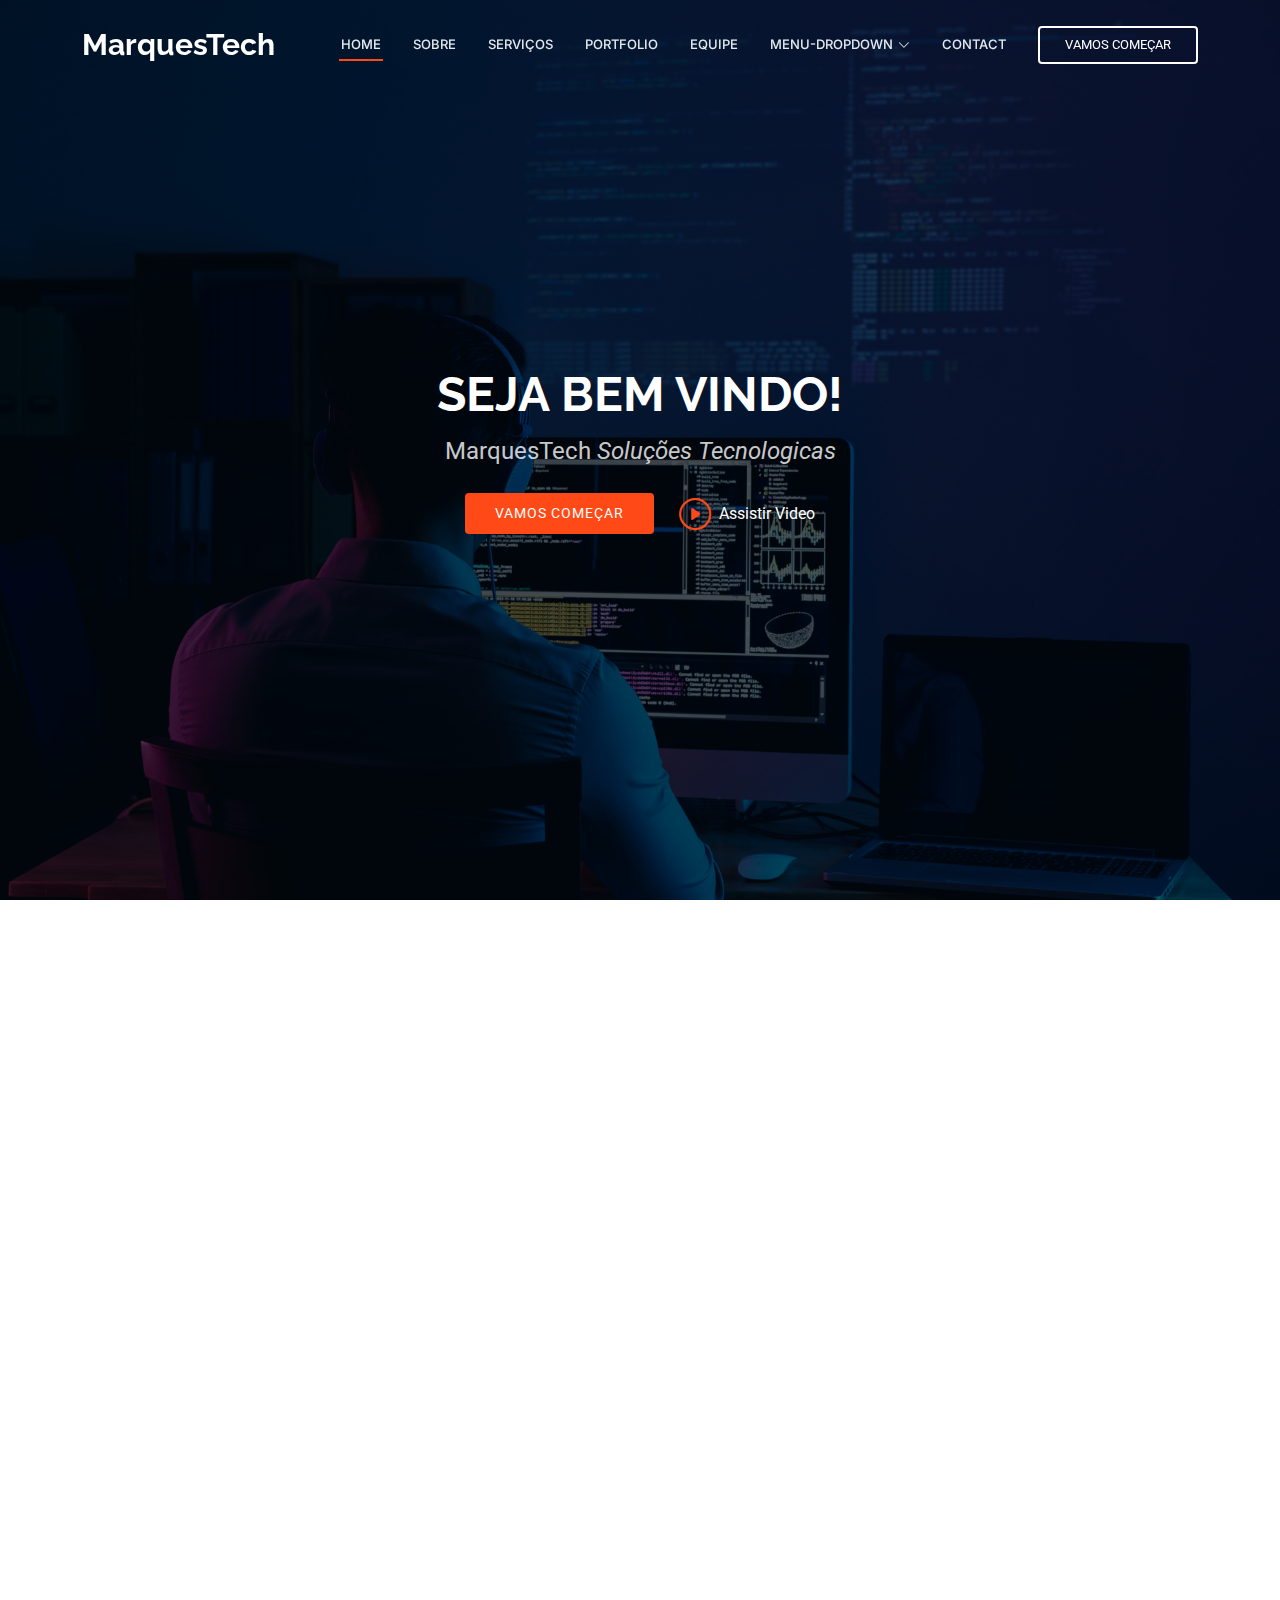
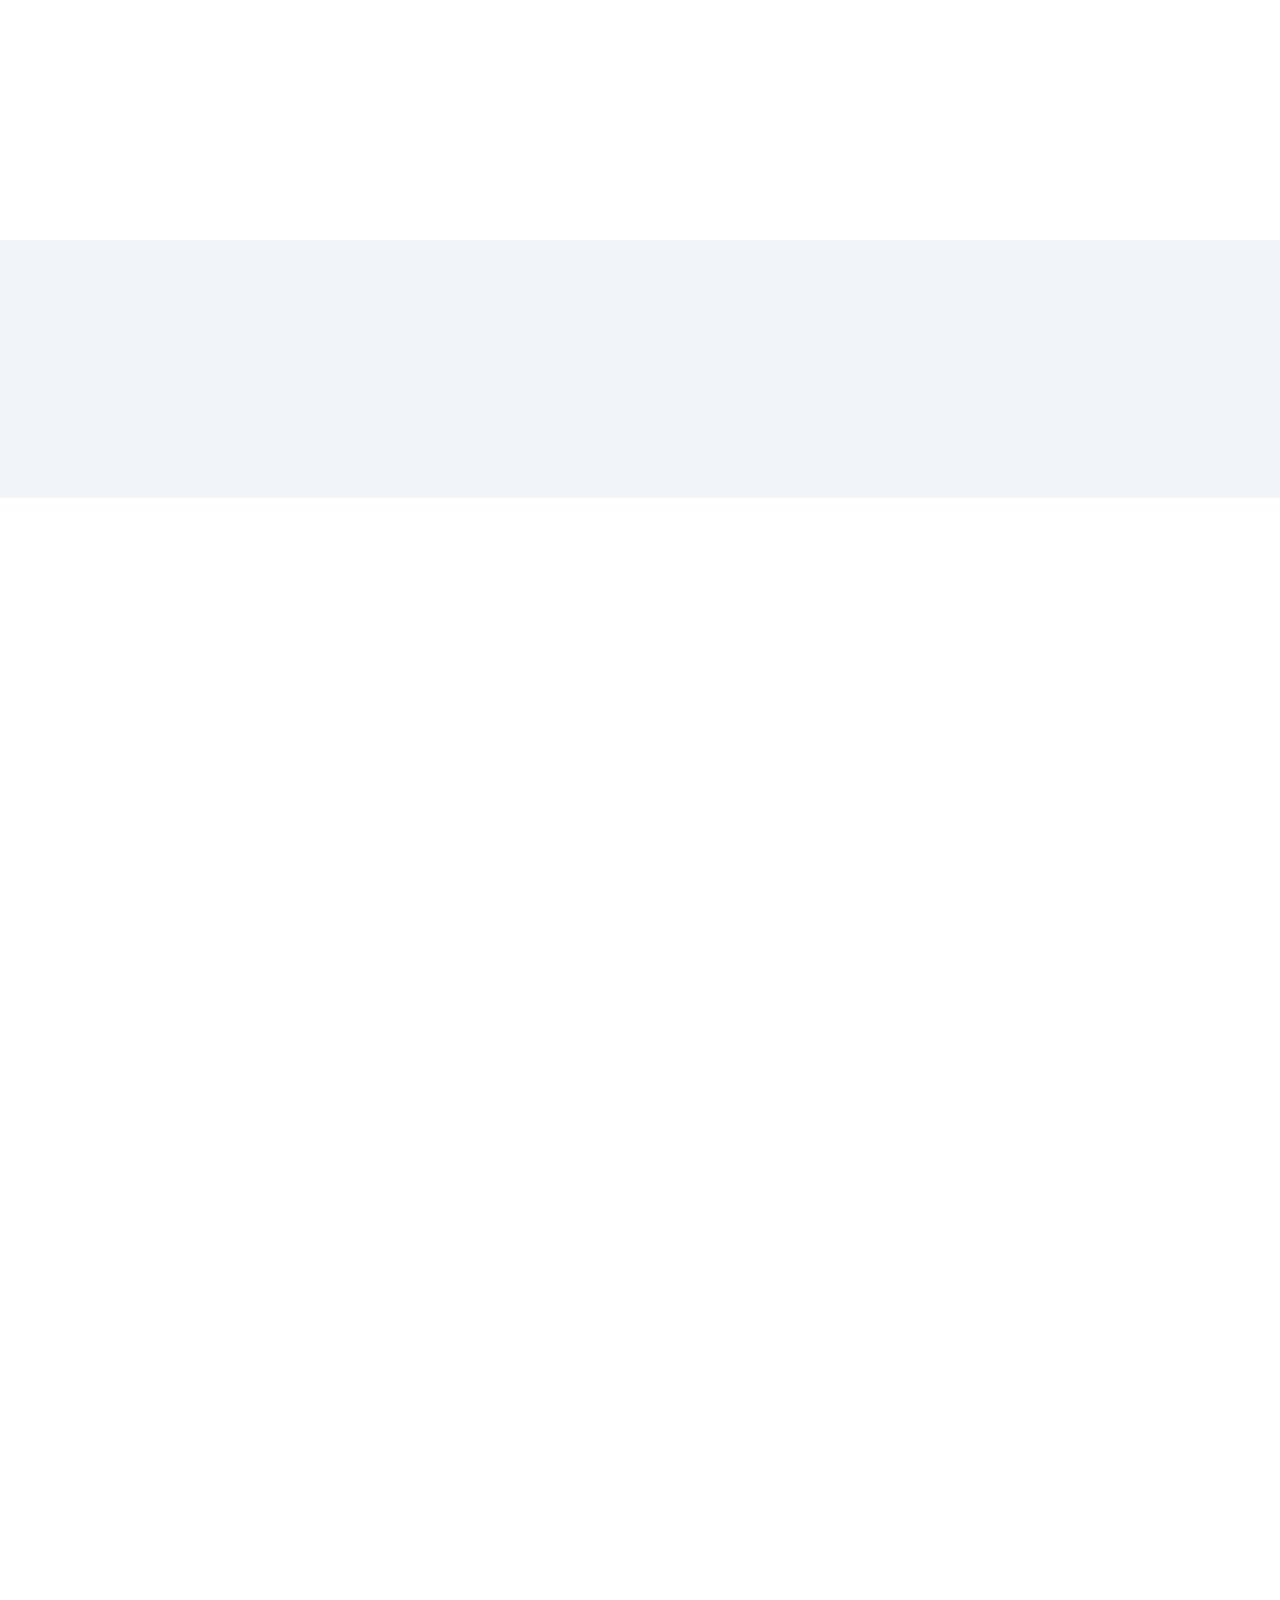
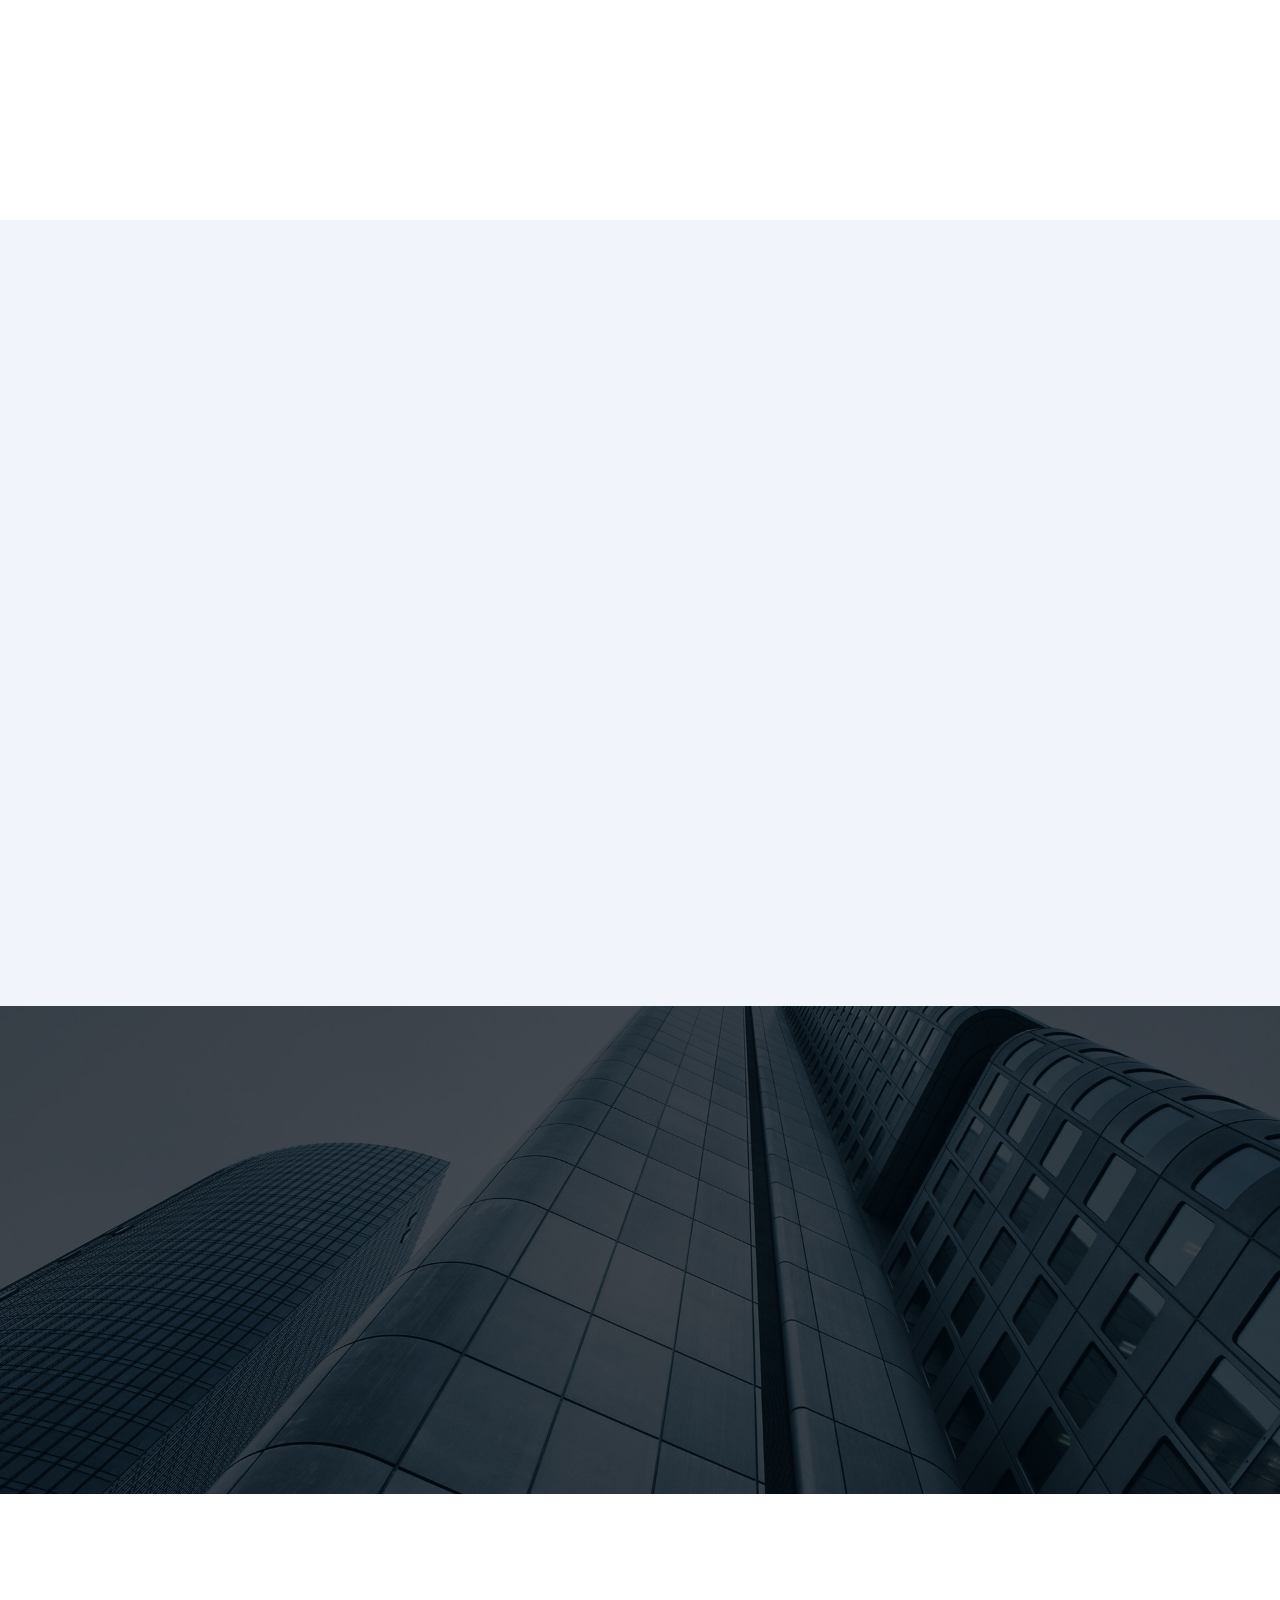
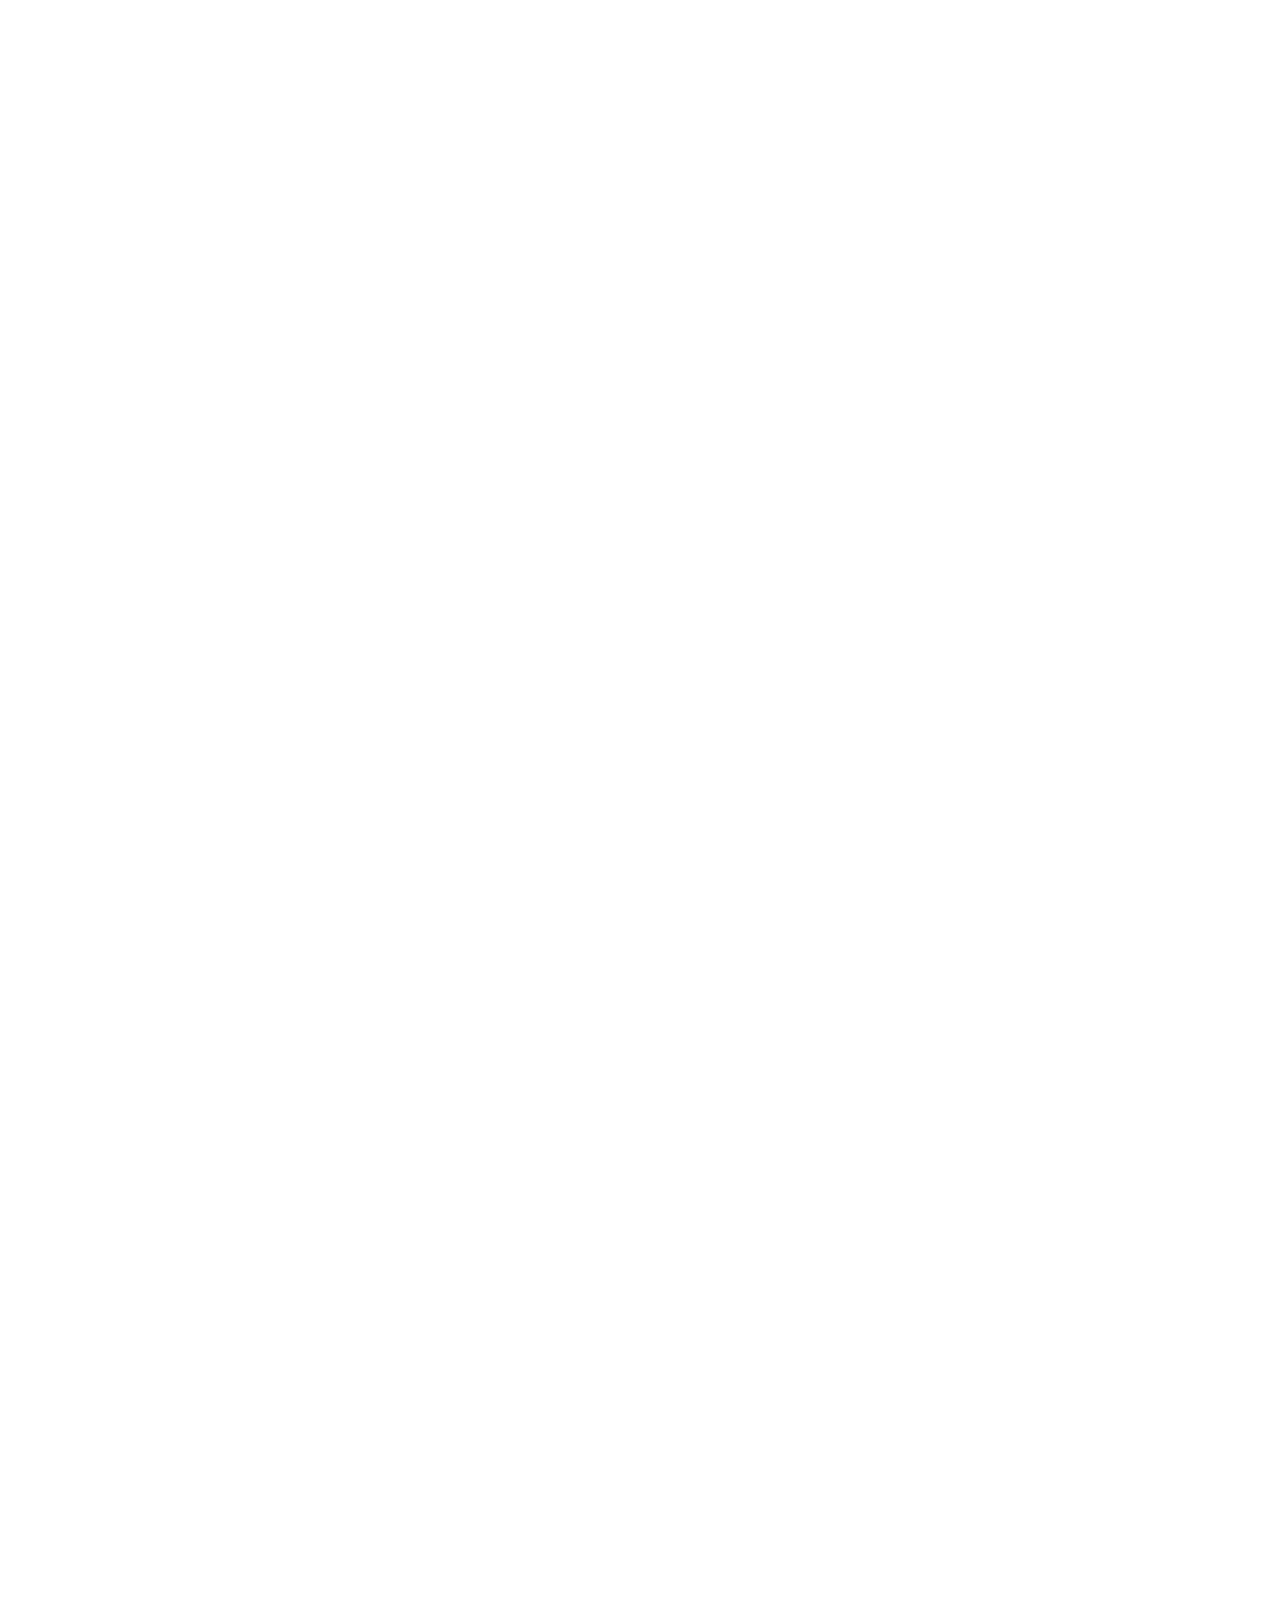
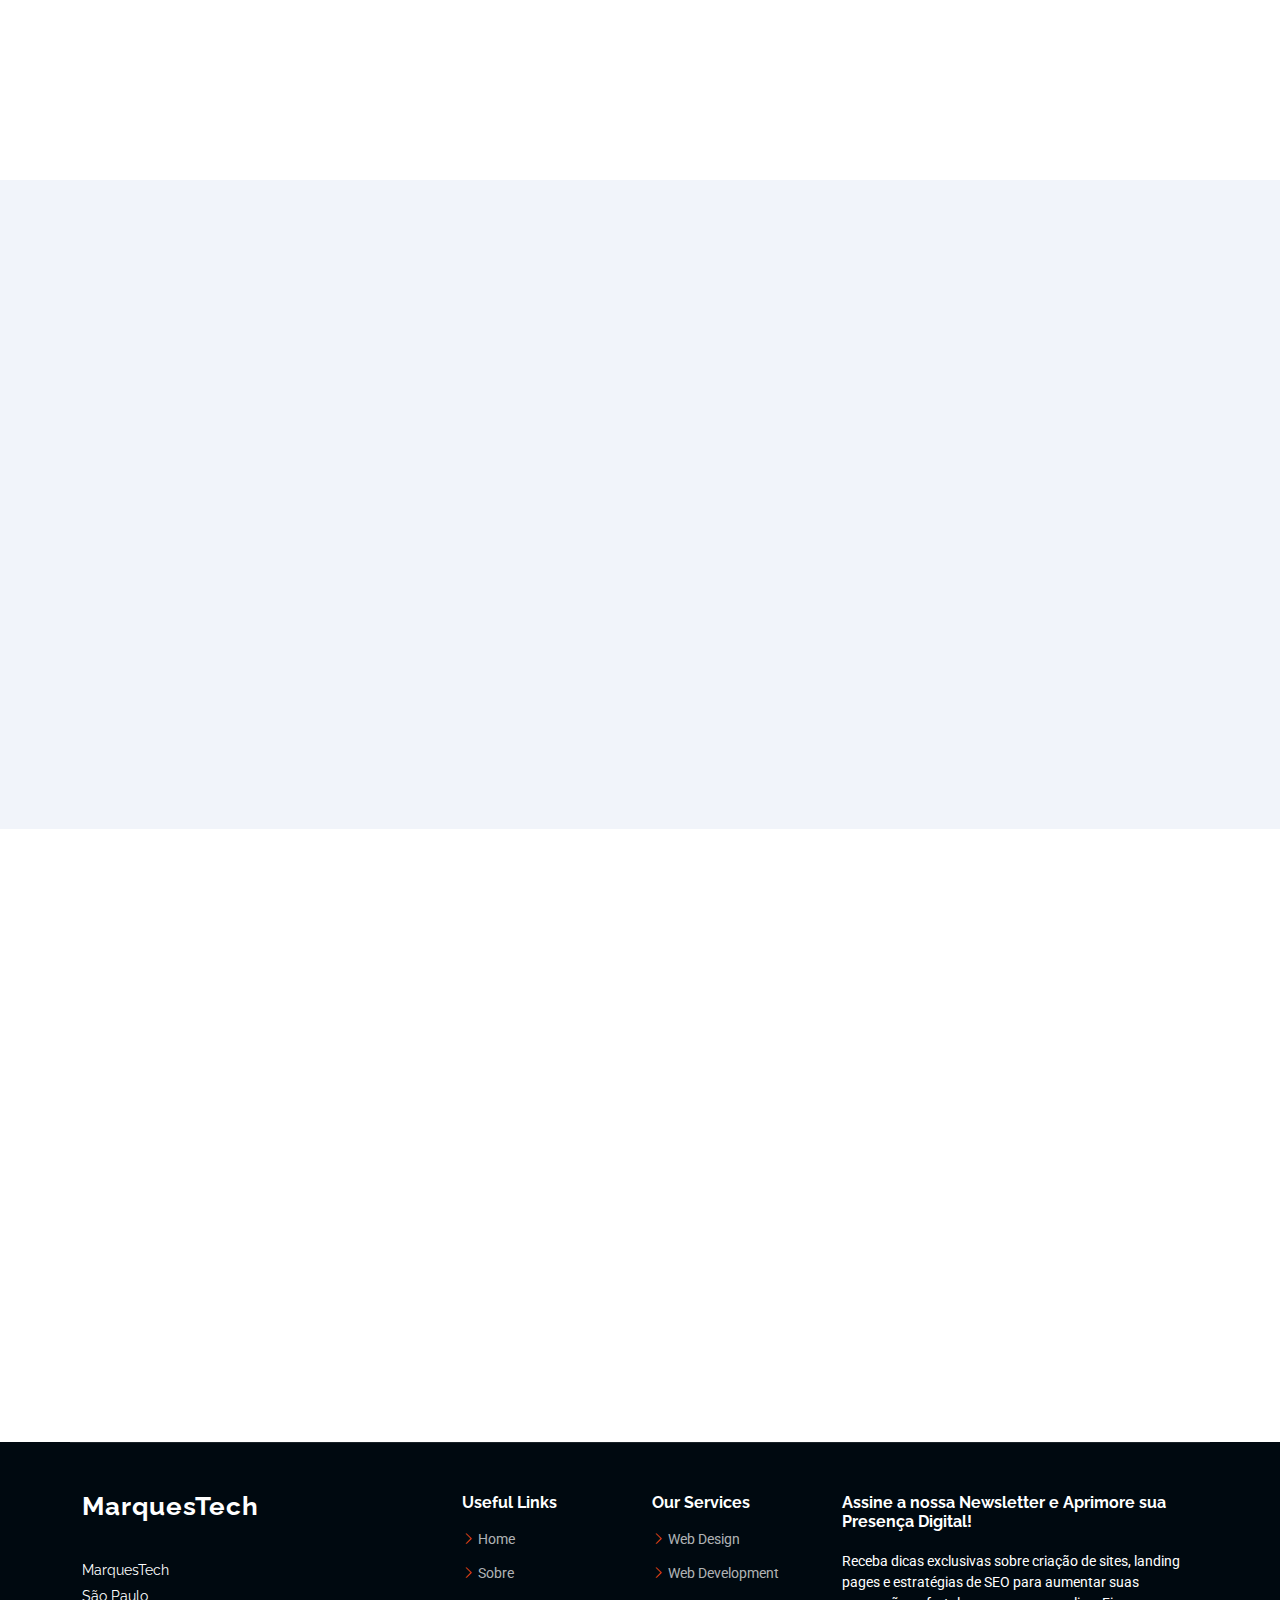
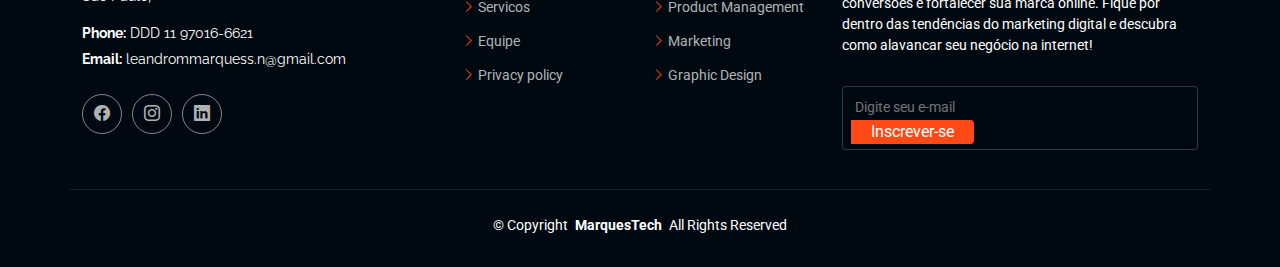
<file: index.html>
<!DOCTYPE html>
<html lang="en">

<head>
  <meta charset="utf-8">
  <meta content="width=device-width, initial-scale=1.0" name="viewport">
  <title>MarquesTech solucoes Tecnologicas</title>
  <meta name="description" content="">
  <meta name="keywords" content="">

  <!-- Favicons -->
  <link href="assets/img/favicon.png" rel="icon">
  <link href="assets/img/apple-touch-icon.png" rel="apple-touch-icon">

  <!-- Fonts -->
  <link href="https://fonts.googleapis.com" rel="preconnect">
  <link href="https://fonts.gstatic.com" rel="preconnect" crossorigin>
  <link href="https://fonts.googleapis.com/css2?family=Roboto:ital,wght@0,100;0,300;0,400;0,500;0,700;0,900;1,100;1,300;1,400;1,500;1,700;1,900&family=Raleway:ital,wght@0,100;0,200;0,300;0,400;0,500;0,600;0,700;0,800;0,900;1,100;1,200;1,300;1,400;1,500;1,600;1,700;1,800;1,900&family=Inter:wght@100;200;300;400;500;600;700;800;900&display=swap" rel="stylesheet">

  <!-- Vendor CSS Files -->
  <link href="assets/vendor/bootstrap/css/bootstrap.min.css" rel="stylesheet">
  <link href="assets/vendor/bootstrap-icons/bootstrap-icons.css" rel="stylesheet">
  <link href="assets/vendor/aos/aos.css" rel="stylesheet">
  <link href="assets/vendor/glightbox/css/glightbox.min.css" rel="stylesheet">
  <link href="assets/vendor/swiper/swiper-bundle.min.css" rel="stylesheet">

  <!-- Main CSS File -->
  <link href="assets/css/main.css" rel="stylesheet">

  
</head>

<body class="index-page">

  <header id="header" class="header d-flex align-items-center fixed-top">
    <div class="container-fluid container-xl position-relative d-flex align-items-center">

      <a href="index.html" class="logo d-flex align-items-center me-auto">
        <!-- Uncomment the line below if you also wish to use an image logo -->
        <!-- <img src="assets/img/logo.png" alt=""> -->
        <h1 class="sitename">MarquesTech</h1>
      </a>

      <nav id="navmenu" class="navmenu">
        <ul>
          <li><a href="#hero" class="active">Home</a></li>
          <li><a href="#about">Sobre</a></li>
          <li><a href="#services">Serviços</a></li>
          <li><a href="#portfolio">Portfolio</a></li>
          <li><a href="#team">Equipe</a></li>
          <li class="dropdown"><a href="#"><span>Menu-Dropdown</span> <i class="bi bi-chevron-down toggle-dropdown"></i></a>
            <ul>
              <li><a href="#">Dropdown 1</a></li>
              <li class="dropdown"><a href="#"><span>Deep Dropdown</span> <i class="bi bi-chevron-down toggle-dropdown"></i></a>
                <ul>
                  <li><a href="#">Deep Dropdown 1</a></li>
                  <li><a href="#">Deep Dropdown 2</a></li>
                  <!-- <li><a href="#">Deep Dropdown 3</a></li>
                  <li><a href="#">Deep Dropdown 4</a></li>
                  <li><a href="#">Deep Dropdown 5</a></li> -->
                </ul>
              </li>
              <li><a href="#">Dropdown 2</a></li>
              <li><a href="#">Dropdown 3</a></li>
              <li><a href="#">Dropdown 4</a></li>
            </ul>
          </li>
          <li><a href="#contact">Contact</a></li>
        </ul>
        <i class="mobile-nav-toggle d-xl-none bi bi-list"></i>
      </nav>

      <a class="cta-btn" href="index.html#about">Vamos Começar</a>

    </div>
  </header>

  <main class="main">

    <!-- Hero Section -->
    <section id="hero" class="hero section dark-background">

      <img src="assets/img/hero-bg.jpg" alt="" data-aos="fade-in">

      <div class="container d-flex flex-column align-items-center">
        <h2 data-aos="fade-up" data-aos-delay="100">Seja Bem vindo!</h2>
        <p data-aos="fade-up" data-aos-delay="200">MarquesTech <i>Soluções Tecnologicas</i></p>
        <div class="d-flex mt-4" data-aos="fade-up" data-aos-delay="300">
          <a href="#about" class="btn-get-started">Vamos Começar</a>
          <a href="https://www.youtube.com/watch?v=-jgVLDGgRfA" class="glightbox btn-watch-video d-flex align-items-center"><i class="bi bi-play-circle"></i><span>Assistir Video</span></a>
        </div>
      </div>

    </section><!-- /Hero Section -->

    <!-- About Section -->
    <section id="about" class="about section">

      <div class="container">

        <div class="row gy-4">
          <div class="col-lg-6" data-aos="fade-up" data-aos-delay="100">
            <h3>MarquesTech – Sites Profissionais e Landing Pages de Alta Conversão</h3>
            <img src="assets/img/about.jpg" class="img-fluid rounded-4 mb-4" alt="">
            <p>MarquesTech é uma empresa especializada na criação de sites profissionais e landing pages de alta conversão. Com foco em design moderno, performance e SEO, ajudamos negócios a fortalecer sua presença online e atrair mais clientes.</p>
            <p> Utilizamos tecnologia de ponta para desenvolver sites responsivos, rápidos e otimizados, garantindo uma experiência impecável para os visitantes. Seja para empresas, empreendedores ou infoprodutores, a MarquesTech entrega soluções digitais sob medida para potencializar seus resultados. </p>
          </div>
          <div class="col-lg-6" data-aos="fade-up" data-aos-delay="250">
            <div class="content ps-0 ps-lg-5">
              <p class="fst-italic">
                
              </p>
              <ul>
                <li><i class="bi bi-check-circle-fill"></i> <span> Criação de Sites Profissionais – Desenvolvemos sites personalizados, responsivos e otimizados para todos os dispositivos.</span></li>
                <li><i class="bi bi-check-circle-fill"></i> <span>Landing Pages Estratégicas – Focadas em conversão, ideais para campanhas de marketing e vendas.</span></li>
                <li><i class="bi bi-check-circle-fill"></i> <span>Na MarquesTech, transformamos ideias em sites modernos, rápidos e otimizados. Criamos landing pages estratégicas para aumentar conversões e fortalecer sua presença online. Utilizamos as melhores práticas de SEO, design responsivo e usabilidade, garantindo uma experiência impecável para seus visitantes.

                  Seja para empresas, empreendedores ou infoprodutores, oferecemos soluções digitais sob medida, conectando seu negócio ao sucesso online. </span></li>
              </ul>
              <p>
                MarquesTech – Transformamos Seu Negócio em Presença Digital de Sucesso! 
              </p>

              <div class="position-relative mt-4">
                <img src="assets/img/about-2.jpg" class="img-fluid rounded-4" alt="">
                <a href="https://www.youtube.com/shorts/rQL-J2VjLIY" class="glightbox pulsating-play-btn"></a>
              </div>
            </div>
          </div>
        </div>

      </div>

    </section><!-- /About Section -->

    <!-- Stats Section -->
    <section id="stats" class="stats section light-background">

      <div class="container" data-aos="fade-up" data-aos-delay="100">

        <div class="row gy-4">

          <div class="col-lg-3 col-md-6">
            <div class="stats-item d-flex align-items-center w-100 h-100">
              <i class="bi bi-emoji-smile color-blue flex-shrink-0"></i>
              <div>
                <span data-purecounter-start="0" data-purecounter-end="232" data-purecounter-duration="1" class="purecounter"></span>
                <p>Clientes</p>
              </div>
            </div>
          </div><!-- End Stats Item -->

          <div class="col-lg-3 col-md-6">
            <div class="stats-item d-flex align-items-center w-100 h-100">
              <i class="bi bi-journal-richtext color-orange flex-shrink-0"></i>
              <div>
                <span data-purecounter-start="0" data-purecounter-end="521" data-purecounter-duration="1" class="purecounter"></span>
                <p>Projects</p>
              </div>
            </div>
          </div><!-- End Stats Item -->

          <div class="col-lg-3 col-md-6">
            <div class="stats-item d-flex align-items-center w-100 h-100">
              <i class="bi bi-headset color-green flex-shrink-0"></i>
              <div>
                <span data-purecounter-start="0" data-purecounter-end="1463" data-purecounter-duration="1" class="purecounter"></span>
                <p>Hours Of Support</p>
              </div>
            </div>
          </div><!-- End Stats Item -->

          <div class="col-lg-3 col-md-6">
            <div class="stats-item d-flex align-items-center w-100 h-100">
              <i class="bi bi-people color-pink flex-shrink-0"></i>
              <div>
                <span data-purecounter-start="0" data-purecounter-end="15" data-purecounter-duration="1" class="purecounter"></span>
                <p>Hard Workers</p>
              </div>
            </div>
          </div><!-- End Stats Item -->

        </div>

      </div>

    </section><!-- /Stats Section -->

    <!-- Services Section -->
    <section id="services" class="services section">

      <!-- Section Title -->
      <div class="container section-title" data-aos="fade-up">
        <h2>Servicos</h2>
        <p>Conheça o nosso trabalho<br></p>
      </div><!-- End Section Title -->

      <div class="container" data-aos="fade-up" data-aos-delay="100">

        <div class="row gy-5">

          <div class="col-xl-4 col-md-6" data-aos="zoom-in" data-aos-delay="200">
            <div class="service-item">
              <div class="img">
                <img src="assets/img/services-1.jpg" class="img-fluid" alt="">
              </div>
              <div class="details position-relative">
                <div class="icon">
                  <i class="bi bi-activity"></i>
                </div>
                <a href="service-details.html" class="stretched-link">
                  <h3>Criação de Sites Profissionais</h3>
                </a>
                <p>Desenvolvemos sites personalizados, responsivos e otimizados para todos os dispositivos.</p>
              </div>
            </div>
          </div><!-- End Service Item -->

          <div class="col-xl-4 col-md-6" data-aos="zoom-in" data-aos-delay="300">
            <div class="service-item">
              <div class="img">
                <img src="assets/img/services-2.jpg" class="img-fluid" alt="">
              </div>
              <div class="details position-relative">
                <div class="icon">
                  <i class="bi bi-broadcast"></i>
                </div>
                <a href="service-details.html" class="stretched-link">
                  <h3>Landing Pages Estratégicas</h3>
                </a>
                <p>Focadas em conversão, ideais para campanhas de marketing e vendas.</p>
              </div>
            </div>
          </div><!-- End Service Item -->

          <div class="col-xl-4 col-md-6" data-aos="zoom-in" data-aos-delay="400">
            <div class="service-item">
              <div class="img">
                <img src="assets/img/services-3.jpg" class="img-fluid" alt="">
              </div>
              <div class="details position-relative">
                <div class="icon">
                  <i class="bi bi-easel"></i>
                </div>
                <a href="service-details.html" class="stretched-link">
                  <h3> SEO e Performance </h3>
                </a>
                <p> Aplicamos técnicas avançadas para garantir velocidade, ranqueamento no Google e máxima eficiência.</p>
              </div>
            </div>
          </div><!-- End Service Item -->

        </div>

      </div>

    </section><!-- /Services Section -->

    <!-- Clients Section -->
    <!-- <section id="clients" class="clients section light-background">

      <div class="container" data-aos="fade-up">

        <div class="row gy-4">

          <div class="col-xl-2 col-md-3 col-6 client-logo">
            <img src="assets/img/clients/client-1.png" class="img-fluid" alt="">
          </div><!-- End Client Item -->

          <!-- <div class="col-xl-2 col-md-3 col-6 client-logo">
            <img src="assets/img/clients/client-2.png" class="img-fluid" alt="">
          </div><!-- End Client Item -->

          <!-- <div class="col-xl-2 col-md-3 col-6 client-logo">
            <img src="assets/img/clients/client-3.png" class="img-fluid" alt="">
          </div><!-- End Client Item -->

          <!-- <div class="col-xl-2 col-md-3 col-6 client-logo">
            <img src="assets/img/clients/client-4.png" class="img-fluid" alt="">
          </div>End Client Item  -->

          <!-- <div class="col-xl-2 col-md-3 col-6 client-logo">
            <img src="assets/img/clients/client-5.png" class="img-fluid" alt="">
          </div>End Client Item -->

          <!-- <div class="col-xl-2 col-md-3 col-6 client-logo">
            <img src="assets/img/clients/client-6.png" class="img-fluid" alt="">
          </div>End Client Item  -->

        <!-- </div>

      </div> -->

    </section><!-- /Clients Section -->

    <!-- Features Section -->
    <section id="features" class="features section">

      <div class="container">

        <ul class="nav nav-tabs row  d-flex" data-aos="fade-up" data-aos-delay="100">
          <li class="nav-item col-3">
            <a class="nav-link active show" data-bs-toggle="tab" data-bs-target="#features-tab-1">
              <i class="bi bi-binoculars"></i>
              <h4 class="d-none d-lg-block">Modi sit est dela pireda nest</h4>
            </a>
          </li>
          <li class="nav-item col-3">
            <a class="nav-link" data-bs-toggle="tab" data-bs-target="#features-tab-2">
              <i class="bi bi-box-seam"></i>
              <h4 class="d-none d-lg-block">Unde praesenti mara setra le</h4>
            </a>
          </li>
          <li class="nav-item col-3">
            <a class="nav-link" data-bs-toggle="tab" data-bs-target="#features-tab-3">
              <i class="bi bi-brightness-high"></i>
              <h4 class="d-none d-lg-block">Pariatur explica nitro dela</h4>
            </a>
          </li>
          <li class="nav-item col-3">
            <a class="nav-link" data-bs-toggle="tab" data-bs-target="#features-tab-4">
              <i class="bi bi-command"></i>
              <h4 class="d-none d-lg-block">Nostrum qui dile node</h4>
            </a>
          </li>
        </ul><!-- End Tab Nav -->

        <div class="tab-content" data-aos="fade-up" data-aos-delay="200">

          <div class="tab-pane fade active show" id="features-tab-1">
            <div class="row">
              <div class="col-lg-6 order-2 order-lg-1 mt-3 mt-lg-0">
                <h3>Identidade Visual e UX/UI – </h3>
                <p class="fst-italic">
                  Layouts intuitivos e atraentes que destacam sua marca e melhoram a experiência do usuário.
                </p>
                <ul>
                  <li><i class="bi bi-check2-all"></i>
                    <spab> Integrações e Automação</spab>
                  </li>
                  <li><i class="bi bi-check2-all"></i> <span>Por Que Escolher a MarquesTech?</span>.</li>
                  <li><i class="bi bi-check2-all"></i> <span>🔹 Tecnologia de Ponta – Utilizamos as melhores plataformas e frameworks para garantir sites rápidos e seguros.
                    🔹 Foco em Conversão – Criamos páginas estrategicamente projetadas para aumentar leads e vendas.
                    🔹 Suporte Personalizado – Acompanhamos cada projeto de perto, garantindo que seu site esteja sempre atualizado e eficiente.</span></li>
                </ul>
                <p>
                  Pronto para levar seu negócio para o próximo nível? Fale com a MarquesTech e tenha um site que realmente gera resultados!
                </p>
              </div>
              <div class="col-lg-6 order-1 order-lg-2 text-center">
                <img src="assets/img/working-1.jpg" alt="" class="img-fluid">
              </div>
            </div>
          </div><!-- End Tab Content Item -->

          <div class="tab-pane fade" id="features-tab-2">
            <div class="row">
              <div class="col-lg-6 order-2 order-lg-1 mt-3 mt-lg-0">
                <h3>Por que Escolher a MarquesTech?</h3>
                <p>
                  Na MarquesTech, não criamos apenas sites – criamos experiências digitais que convertem! Nosso diferencial está na união entre tecnologia, design estratégico e performance para garantir que sua presença online seja impactante, rápida e eficaz.
                </p>
               
                <ul>
                  <li><i class="bi bi-check2-all"></i> <span>Sites Rápidos e Otimizados – Utilizamos as melhores práticas de SEO e performance para garantir velocidade e ranqueamento no Google.</span></li>
                  <li><i class="bi bi-check2-all"></i> <span>Foco Total na Conversão – Criamos landing pages estratégicas para capturar leads, gerar vendas e aumentar sua autoridade online.</span></li>
                  <li><i class="bi bi-check2-all"></i> <span> Design Personalizado e Responsivo – Layouts exclusivos e adaptáveis para qualquer dispositivo, proporcionando a melhor experiência para seu público.</span></li>
                  <li><i class="bi bi-check2-all"></i> <span>Transforme seu site em uma máquina de vendas! Escolha a MarquesTech e destaque-se no digital</span></li>
                </ul>
              </div>
              <div class="col-lg-6 order-1 order-lg-2 text-center">
                <img src="assets/img/working-2.jpg" alt="" class="img-fluid">
              </div>
            </div>
          </div><!-- End Tab Content Item -->

          <div class="tab-pane fade" id="features-tab-3">
            <div class="row">
              <div class="col-lg-6 order-2 order-lg-1 mt-3 mt-lg-0">
                <h3>Como Funciona o Nosso Serviço?</h3>
                
                <ul>
                  <li><i class="bi bi-check2-all"></i> <span></span></li>
                  <li><i class="bi bi-check2-all"></i> <span>Na MarquesTech, tornamos a criação do seu site simples, eficiente e estratégica. Veja como funciona o nosso processo:</span></li>
                  <li><i class="bi bi-check2-all"></i> <span>Fazemos uma análise detalhada do seu negócio, público-alvo e objetivos para criar um site alinhado com a sua estratégia.</span></li>

                  <li><i class="bi bi-check2-all"></i> <span> Definimos a melhor estrutura para seu site ou landing page, focando em design intuitivo, experiência do usuário (UX) e conversão.</span></li>

                  <li><i class="bi bi-check2-all"></i> <span> Criamos um site rápido, responsivo e otimizado para SEO, garantindo ótima performance e bom ranqueamento no Google.</span></li>



                </ul>
                
              </div>
              <div class="col-lg-6 order-1 order-lg-2 text-center">
                <img src="assets/img/working-3.jpg" alt="" class="img-fluid">
              </div>
            </div>
          </div><!-- End Tab Content Item -->

          <div class="tab-pane fade" id="features-tab-4">
            <div class="row">
              <div class="col-lg-6 order-2 order-lg-1 mt-3 mt-lg-0">
                <h3>MarquesTech – Nossa Essência e Compromisso</h3>
                <p>
                  <b>Missão</b>
                  Capacitar empresas e empreendedores com soluções digitais estratégicas, criando sites e landing pages de alto desempenho que impulsionam negócios, aumentam conversões e fortalecem marcas no ambiente digital.   
                </p>
                <p>
                  <b>Visão</b>
                  Ser referência no desenvolvimento de sites modernos, rápidos e otimizados, destacando-se pela qualidade, inovação e resultados reais para nossos clientes, ajudando-os a crescer no mundo digital.   
                </p>
                <p>
                  <b>Valores</b><br>
                  ✅ Excelência – Buscamos sempre a melhor experiência para nossos clientes, combinando design, tecnologia e performance.<br>
                  ✅ Foco em Resultados – Criamos soluções que vão além da estética, priorizando conversão e crescimento.<br>
                  ✅ Transparência – Trabalhamos com clareza e compromisso, garantindo confiança e parcerias duradouras.<br>
                  ✅ Inovação – Estamos sempre atualizados com as melhores práticas do mercado para oferecer sites modernos e eficientes.<br>
                  ✅ Atendimento Personalizado – Cada projeto é único! Criamos soluções sob medida para as necessidades do seu negócio. <br> 
                </p>
              </div>
              <div class="col-lg-6 order-1 order-lg-2 text-center">
                <img src="assets/img/working-4.jpg" alt="" class="img-fluid">
              </div>
            </div>
          </div><!-- End Tab Content Item -->

        </div>

      </div>

    </section><!-- /Features Section -->

    <!-- Services 2 Section -->
    <section id="services-2" class="services-2 section light-background">

      <!-- Section Title -->
      <div class="container section-title" data-aos="fade-up">
        <h2>Services</h2>
        <p>CHECK NOSSOS SERVICOS</p>
      </div><!-- End Section Title -->

      <div class="container">

        <div class="row gy-4">

          <div class="col-md-6" data-aos="fade-up" data-aos-delay="100">
            <div class="service-item d-flex position-relative h-100">
              <i class="bi bi-briefcase icon flex-shrink-0"></i>
              <div>
                <h4 class="title"><a href="#" class="stretched-link">Desenvolvimento de Sites Profissionais</a></h4>
                <p class="description">Criação de sites institucionais, blogs e portfólios com design moderno, responsivo e otimizado para SEO.</p>
              </div>
            </div>
          </div><!-- End Service Item -->

          <div class="col-md-6" data-aos="fade-up" data-aos-delay="200">
            <div class="service-item d-flex position-relative h-100">
              <i class="bi bi-card-checklist icon flex-shrink-0"></i>
              <div>
                <h4 class="title"><a href="#" class="stretched-link">Criação de Landing Pages de Alta Conversão</a></h4>
                <p class="description">Desenvolvimento de páginas estratégicas para capturar leads, vender produtos e otimizar campanhas de marketing digital.</p>
              </div>
            </div>
          </div><!-- End Service Item -->

          <div class="col-md-6" data-aos="fade-up" data-aos-delay="300">
            <div class="service-item d-flex position-relative h-100">
              <i class="bi bi-bar-chart icon flex-shrink-0"></i>
              <div>
                <h4 class="title"><a href="#" class="stretched-link">SEO e Otimização para Google</a></h4>
                <p class="description">Aplicação de técnicas avançadas de SEO para melhorar o ranqueamento do site nos mecanismos de busca e aumentar o tráfego orgânico.</p>
              </div>
            </div>
          </div><!-- End Service Item -->

          <div class="col-md-6" data-aos="fade-up" data-aos-delay="400">
            <div class="service-item d-flex position-relative h-100">
              <i class="bi bi-binoculars icon flex-shrink-0"></i>
              <div>
                <h4 class="title"><a href="#" class="stretched-link"> Manutenção e Suporte Técnico</a></h4>
                <p class="description">Atualizações, monitoramento de desempenho, correção de erros e suporte contínuo para manter o site seguro e eficiente.</p>
              </div>
            </div>
          </div><!-- End Service Item -->

          <div class="col-md-6" data-aos="fade-up" data-aos-delay="500">
            <div class="service-item d-flex position-relative h-100">
              <i class="bi bi-brightness-high icon flex-shrink-0"></i>
              <div>
                <h4 class="title"><a href="#" class="stretched-link"> Integração com Ferramentas e Automação</a></h4>
                <p class="description">Conexão do site com WhatsApp, CRM, e-mail marketing, chatbots e sistemas de pagamento para facilitar a gestão do negócio.</p>
              </div>
            </div>
          </div><!-- End Service Item -->

          <div class="col-md-6" data-aos="fade-up" data-aos-delay="600">
            <div class="service-item d-flex position-relative h-100">
              <i class="bi bi-calendar4-week icon flex-shrink-0"></i>
              <div>
                <h4 class="title"><a href="#" class="stretched-link"> Identidade Visual e Design para Web </a></h4>
                <p class="description">Criação de logotipos, banners, layouts e identidade visual para fortalecer a presença digital da marca.</p>
              </div>
            </div>
          </div><!-- End Service Item -->

        </div>

      </div>

    </section><!-- /Services 2 Section -->

    <!-- Testimonials Section -->
    <section id="testimonials" class="testimonials section dark-background">

      <img src="assets/img/testimonials-bg.jpg" class="testimonials-bg" alt="">

      <div class="container" data-aos="fade-up" data-aos-delay="100">

        <div class="swiper init-swiper">
          <script type="application/json" class="swiper-config">
            {
              "loop": true,
              "speed": 600,
              "autoplay": {
                "delay": 5000
              },
              "slidesPerView": "auto",
              "pagination": {
                "el": ".swiper-pagination",
                "type": "bullets",
                "clickable": true
              }
            }
          </script>
          <div class="swiper-wrapper">

            <div class="swiper-slide">
              <div class="testimonial-item">
                <img src="assets/img/testimonials/testimonials-1.jpg" class="testimonial-img" alt="">
                <h3>Daniel Nascimento</h3>
                <h4>Ceo &amp; Founder</h4>
                <div class="stars">
                  <i class="bi bi-star-fill"></i><i class="bi bi-star-fill"></i><i class="bi bi-star-fill"></i><i class="bi bi-star-fill"></i><i class="bi bi-star-fill"></i>
                </div>
                <p>
                  <i class="bi bi-quote quote-icon-left"></i>
                  <span>Parabéns pelo trabalho<!/span>
                  <i class="bi bi-quote quote-icon-right"></i>
                </p>
              </div>
            </div><!-- End testimonial item -->

            <div class="swiper-slide">
              <div class="testimonial-item">
                <img src="assets/img/testimonials/testimonials-2.jpg" class="testimonial-img" alt="">
                <h3>Lavinia Marques</h3>
                <h4>Designer</h4>
                <div class="stars">
                  <i class="bi bi-star-fill"></i><i class="bi bi-star-fill"></i><i class="bi bi-star-fill"></i><i class="bi bi-star-fill"></i><i class="bi bi-star-fill"></i>
                </div>
                <p>
                  <i class="bi bi-quote quote-icon-left"></i>
                  <span>Parabéns pelo trabalho</span>
                  <i class="bi bi-quote quote-icon-right"></i>
                </p>
              </div>
            </div><!-- End testimonial item -->

            <div class="swiper-slide">
              <div class="testimonial-item">
                <img src="assets/img/testimonials/testimonials-3.jpg" class="testimonial-img" alt="">
                <h3>Livia Marques</h3>
                <h4>Store Owner</h4>
                <div class="stars">
                  <i class="bi bi-star-fill"></i><i class="bi bi-star-fill"></i><i class="bi bi-star-fill"></i><i class="bi bi-star-fill"></i><i class="bi bi-star-fill"></i>
                </div>
                <p>
                  <i class="bi bi-quote quote-icon-left"></i>
                  <span>Parabéns!</span>
                  <i class="bi bi-quote quote-icon-right"></i>
                </p>
              </div>
            </div><!-- End testimonial item -->

            <div class="swiper-slide">
              <div class="testimonial-item">
                <img src="assets/img/testimonials/testimonials-4.jpg" class="testimonial-img" alt="">
                <h3>Matt Brandon</h3>
                <h4>Freelancer</h4>
                <div class="stars">
                  <i class="bi bi-star-fill"></i><i class="bi bi-star-fill"></i><i class="bi bi-star-fill"></i><i class="bi bi-star-fill"></i><i class="bi bi-star-fill"></i>
                </div>
                <p>
                  <i class="bi bi-quote quote-icon-left"></i>
                  <span>Fugiat enim eram quae cillum dolore dolor amet nulla culpa multos export minim fugiat minim velit minim dolor enim duis veniam ipsum anim magna sunt elit fore quem dolore labore illum veniam.</span>
                  <i class="bi bi-quote quote-icon-right"></i>
                </p>
              </div>
            </div><!-- End testimonial item -->

            <div class="swiper-slide">
              <div class="testimonial-item">
                <img src="assets/img/testimonials/testimonials-5.jpg" class="testimonial-img" alt="">
                <h3>John Larson</h3>
                <h4>Entrepreneur</h4>
                <div class="stars">
                  <i class="bi bi-star-fill"></i><i class="bi bi-star-fill"></i><i class="bi bi-star-fill"></i><i class="bi bi-star-fill"></i><i class="bi bi-star-fill"></i>
                </div>
                <p>
                  <i class="bi bi-quote quote-icon-left"></i>
                  <span>Quis quorum aliqua sint quem legam fore sunt eram irure aliqua veniam tempor noster veniam enim culpa labore duis sunt culpa nulla illum cillum fugiat legam esse veniam culpa fore nisi cillum quid.</span>
                  <i class="bi bi-quote quote-icon-right"></i>
                </p>
              </div>
            </div><!-- End testimonial item -->

          </div>
          <div class="swiper-pagination"></div>
        </div>

      </div>

    </section><!-- /Testimonials Section -->

    <!-- Portfolio Section -->
    <section id="portfolio" class="portfolio section">

      <!-- Section Title -->
      <div class="container section-title" data-aos="fade-up">
        <h2>Portfolio</h2>
        <p>CHECK OUR PORTFOLIO</p>
      </div><!-- End Section Title -->

      <div class="container">

        <div class="isotope-layout" data-default-filter="*" data-layout="masonry" data-sort="original-order">

          <ul class="portfolio-filters isotope-filters" data-aos="fade-up" data-aos-delay="100">
            <li data-filter="*" class="filter-active">All</li>
            <li data-filter=".filter-app">App</li>
            <li data-filter=".filter-product">Product</li>
            <li data-filter=".filter-branding">Branding</li>
            <li data-filter=".filter-books">Books</li>
          </ul><!-- End Portfolio Filters -->

          <div class="row gy-4 isotope-container" data-aos="fade-up" data-aos-delay="200">

            <div class="col-lg-4 col-md-6 portfolio-item isotope-item filter-app">
              <div class="portfolio-content h-100">
                <img src="assets/img/portfolio/app-1.jpg" class="img-fluid" alt="">
                <div class="portfolio-info">
                  <h4>App 1</h4>
                  <p>Lorem ipsum, dolor sit amet consectetur</p>
                  <a href="assets/img/portfolio/app-1.jpg" title="App 1" data-gallery="portfolio-gallery-app" class="glightbox preview-link"><i class="bi bi-zoom-in"></i></a>
                  <a href="portfolio-details.html" title="More Details" class="details-link"><i class="bi bi-link-45deg"></i></a>
                </div>
              </div>
            </div><!-- End Portfolio Item -->

            <div class="col-lg-4 col-md-6 portfolio-item isotope-item filter-product">
              <div class="portfolio-content h-100">
                <img src="assets/img/portfolio/product-1.jpg" class="img-fluid" alt="">
                <div class="portfolio-info">
                  <h4>Product 1</h4>
                  <p>Lorem ipsum, dolor sit amet consectetur</p>
                  <a href="assets/img/portfolio/product-1.jpg" title="Product 1" data-gallery="portfolio-gallery-product" class="glightbox preview-link"><i class="bi bi-zoom-in"></i></a>
                  <a href="portfolio-details.html" title="More Details" class="details-link"><i class="bi bi-link-45deg"></i></a>
                </div>
              </div>
            </div><!-- End Portfolio Item -->

            <div class="col-lg-4 col-md-6 portfolio-item isotope-item filter-branding">
              <div class="portfolio-content h-100">
                <img src="assets/img/portfolio/branding-1.jpg" class="img-fluid" alt="">
                <div class="portfolio-info">
                  <h4>Branding 1</h4>
                  <p>Lorem ipsum, dolor sit amet consectetur</p>
                  <a href="assets/img/portfolio/branding-1.jpg" title="Branding 1" data-gallery="portfolio-gallery-branding" class="glightbox preview-link"><i class="bi bi-zoom-in"></i></a>
                  <a href="portfolio-details.html" title="More Details" class="details-link"><i class="bi bi-link-45deg"></i></a>
                </div>
              </div>
            </div><!-- End Portfolio Item -->

            <div class="col-lg-4 col-md-6 portfolio-item isotope-item filter-books">
              <div class="portfolio-content h-100">
                <img src="assets/img/portfolio/books-1.jpg" class="img-fluid" alt="">
                <div class="portfolio-info">
                  <h4>Books 1</h4>
                  <p>Lorem ipsum, dolor sit amet consectetur</p>
                  <a href="assets/img/portfolio/books-1.jpg" title="Branding 1" data-gallery="portfolio-gallery-book" class="glightbox preview-link"><i class="bi bi-zoom-in"></i></a>
                  <a href="portfolio-details.html" title="More Details" class="details-link"><i class="bi bi-link-45deg"></i></a>
                </div>
              </div>
            </div><!-- End Portfolio Item -->

            <div class="col-lg-4 col-md-6 portfolio-item isotope-item filter-app">
              <div class="portfolio-content h-100">
                <img src="assets/img/portfolio/app-2.jpg" class="img-fluid" alt="">
                <div class="portfolio-info">
                  <h4>App 2</h4>
                  <p>Lorem ipsum, dolor sit amet consectetur</p>
                  <a href="assets/img/portfolio/app-2.jpg" title="App 2" data-gallery="portfolio-gallery-app" class="glightbox preview-link"><i class="bi bi-zoom-in"></i></a>
                  <a href="portfolio-details.html" title="More Details" class="details-link"><i class="bi bi-link-45deg"></i></a>
                </div>
              </div>
            </div><!-- End Portfolio Item -->

            <div class="col-lg-4 col-md-6 portfolio-item isotope-item filter-product">
              <div class="portfolio-content h-100">
                <img src="assets/img/portfolio/product-2.jpg" class="img-fluid" alt="">
                <div class="portfolio-info">
                  <h4>Product 2</h4>
                  <p>Lorem ipsum, dolor sit amet consectetur</p>
                  <a href="assets/img/portfolio/product-2.jpg" title="Product 2" data-gallery="portfolio-gallery-product" class="glightbox preview-link"><i class="bi bi-zoom-in"></i></a>
                  <a href="portfolio-details.html" title="More Details" class="details-link"><i class="bi bi-link-45deg"></i></a>
                </div>
              </div>
            </div><!-- End Portfolio Item -->

            <div class="col-lg-4 col-md-6 portfolio-item isotope-item filter-branding">
              <div class="portfolio-content h-100">
                <img src="assets/img/portfolio/branding-2.jpg" class="img-fluid" alt="">
                <div class="portfolio-info">
                  <h4>Branding 2</h4>
                  <p>Lorem ipsum, dolor sit amet consectetur</p>
                  <a href="assets/img/portfolio/branding-2.jpg" title="Branding 2" data-gallery="portfolio-gallery-branding" class="glightbox preview-link"><i class="bi bi-zoom-in"></i></a>
                  <a href="portfolio-details.html" title="More Details" class="details-link"><i class="bi bi-link-45deg"></i></a>
                </div>
              </div>
            </div><!-- End Portfolio Item -->

            <div class="col-lg-4 col-md-6 portfolio-item isotope-item filter-books">
              <div class="portfolio-content h-100">
                <img src="assets/img/portfolio/books-2.jpg" class="img-fluid" alt="">
                <div class="portfolio-info">
                  <h4>Books 2</h4>
                  <p>Lorem ipsum, dolor sit amet consectetur</p>
                  <a href="assets/img/portfolio/books-2.jpg" title="Branding 2" data-gallery="portfolio-gallery-book" class="glightbox preview-link"><i class="bi bi-zoom-in"></i></a>
                  <a href="portfolio-details.html" title="More Details" class="details-link"><i class="bi bi-link-45deg"></i></a>
                </div>
              </div>
            </div><!-- End Portfolio Item -->

            <div class="col-lg-4 col-md-6 portfolio-item isotope-item filter-app">
              <div class="portfolio-content h-100">
                <img src="assets/img/portfolio/app-3.jpg" class="img-fluid" alt="">
                <div class="portfolio-info">
                  <h4>App 3</h4>
                  <p>Lorem ipsum, dolor sit amet consectetur</p>
                  <a href="assets/img/portfolio/app-3.jpg" title="App 3" data-gallery="portfolio-gallery-app" class="glightbox preview-link"><i class="bi bi-zoom-in"></i></a>
                  <a href="portfolio-details.html" title="More Details" class="details-link"><i class="bi bi-link-45deg"></i></a>
                </div>
              </div>
            </div><!-- End Portfolio Item -->

            <div class="col-lg-4 col-md-6 portfolio-item isotope-item filter-product">
              <div class="portfolio-content h-100">
                <img src="assets/img/portfolio/product-3.jpg" class="img-fluid" alt="">
                <div class="portfolio-info">
                  <h4>Product 3</h4>
                  <p>Lorem ipsum, dolor sit amet consectetur</p>
                  <a href="assets/img/portfolio/product-3.jpg" title="Product 3" data-gallery="portfolio-gallery-product" class="glightbox preview-link"><i class="bi bi-zoom-in"></i></a>
                  <a href="portfolio-details.html" title="More Details" class="details-link"><i class="bi bi-link-45deg"></i></a>
                </div>
              </div>
            </div><!-- End Portfolio Item -->

            <div class="col-lg-4 col-md-6 portfolio-item isotope-item filter-branding">
              <div class="portfolio-content h-100">
                <img src="assets/img/portfolio/branding-3.jpg" class="img-fluid" alt="">
                <div class="portfolio-info">
                  <h4>Branding 3</h4>
                  <p>Lorem ipsum, dolor sit amet consectetur</p>
                  <a href="assets/img/portfolio/branding-3.jpg" title="Branding 2" data-gallery="portfolio-gallery-branding" class="glightbox preview-link"><i class="bi bi-zoom-in"></i></a>
                  <a href="portfolio-details.html" title="More Details" class="details-link"><i class="bi bi-link-45deg"></i></a>
                </div>
              </div>
            </div><!-- End Portfolio Item -->

            <div class="col-lg-4 col-md-6 portfolio-item isotope-item filter-books">
              <div class="portfolio-content h-100">
                <img src="assets/img/portfolio/books-3.jpg" class="img-fluid" alt="">
                <div class="portfolio-info">
                  <h4>Books 3</h4>
                  <p>Lorem ipsum, dolor sit amet consectetur</p>
                  <a href="assets/img/portfolio/books-3.jpg" title="Branding 3" data-gallery="portfolio-gallery-book" class="glightbox preview-link"><i class="bi bi-zoom-in"></i></a>
                  <a href="portfolio-details.html" title="More Details" class="details-link"><i class="bi bi-link-45deg"></i></a>
                </div>
              </div>
            </div><!-- End Portfolio Item -->

          </div><!-- End Portfolio Container -->

        </div>

      </div>

    </section><!-- /Portfolio Section -->

    <!-- Team Section -->
    <section id="team" class="team section light-background">

      <!-- Section Title -->
      <div class="container section-title" data-aos="fade-up">
        <h2>Team</h2>
        <p>Muito Prazer</p>
      </div><!-- End Section Title -->

      <div class="container">

        <div class="row gy-5">

          <div class="col-lg-4 col-md-6" data-aos="fade-up" data-aos-delay="100">
            <div class="member">
              <div class="pic"><img src="assets/img/team/team-1.jpg" class="img-fluid" alt=""></div>
              <div class="member-info">
                <h4>Leandro Marques</h4>
                <span>Desenvolvedor Full-Stack</span>
                <div class="social">
                  <a href=""><i class="bi bi-twitter-x"></i></a>
                  <a href=""><i class="bi bi-facebook"></i></a>
                  <a href=""><i class="bi bi-instagram"></i></a>
                  <a href=""><i class="bi bi-linkedin"></i></a>
                </div>
              </div>
            </div>
          </div><!-- End Team Member -->

          <!-- <div class="col-lg-4 col-md-6" data-aos="fade-up" data-aos-delay="200">
            <div class="member">
              <div class="pic"><img src="assets/img/team/team-2.jpg" class="img-fluid" alt=""></div>
              <div class="member-info">
                <h4>Sarah Jhonson</h4>
                <span>Product Manager</span>
                <div class="social">
                  <a href=""><i class="bi bi-twitter-x"></i></a>
                  <a href=""><i class="bi bi-facebook"></i></a>
                  <a href=""><i class="bi bi-instagram"></i></a>
                  <a href=""><i class="bi bi-linkedin"></i></a>
                </div>
              </div>
            </div>
          </div>End Team Member -->

          <!-- <div class="col-lg-4 col-md-6" data-aos="fade-up" data-aos-delay="300">
            <div class="member">
              <div class="pic"><img src="assets/img/team/team-3.jpg" class="img-fluid" alt=""></div>
              <div class="member-info">
                <h4>William Anderson</h4>
                <span>CTO</span>
                <div class="social">
                  <a href=""><i class="bi bi-twitter-x"></i></a>
                  <a href=""><i class="bi bi-facebook"></i></a>
                  <a href=""><i class="bi bi-instagram"></i></a>
                  <a href=""><i class="bi bi-linkedin"></i></a>
                </div>
              </div>
            </div>
          </div>End Team Member -->

        </div>

      </div>

    </section><!-- /Team Section -->

    <!-- Contact Section -->
    <section id="contact" class="contact section">

      <!-- Section Title -->
      <div class="container section-title" data-aos="fade-up">
        <h2>Contact</h2>
        <p>Entre em Contato</p>
      </div><!-- End Section Title -->

      <div class="container" data-aos="fade-up" data-aos-delay="100">

        <div class="row gy-4">
          <div class="col-lg-6 ">
            <div class="row gy-4">

              <div class="col-lg-12">
                <div class="info-item d-flex flex-column justify-content-center align-items-center" data-aos="fade-up" data-aos-delay="200">
                  <i class="bi bi-geo-alt"></i>
                  <h3>Endereço</h3>
                  <p>Av Gertulio Vargas 50</p>
                </div>
              </div><!-- End Info Item -->

              <div class="col-md-6">
                <div class="info-item d-flex flex-column justify-content-center align-items-center" data-aos="fade-up" data-aos-delay="300">
                  <i class="bi bi-telephone"></i>
                  <h3>Cell</h3>
                  <p>DDD (11) 97016-6621</p>
                </div>
              </div><!-- End Info Item -->

              <div class="col-md-6">
                <div class="info-item d-flex flex-column justify-content-center align-items-center" data-aos="fade-up" data-aos-delay="400">
                  <i class="bi bi-envelope"></i>
                  <h3>Email Us</h3>
                  <p>Leandrommarquess.n@gmail.com</p>
                </div>
              </div><!-- End Info Item -->

            </div>
          </div>

          <div class="col-lg-6">
            <form action="https://formsubmit.co/leandrommarquess.n@gmail.com" method="POST"  class="newsletter-form">

              <div class="row">
                <div class="col-md-6 form-group">
                  <input type="text" name="name" class="form-control" id="name" placeholder="Seu Nome" required>
                </div>
                <div class="col-md-6 form-group mt-3 mt-md-0">
                  <input type="email" class="form-control" name="email" id="email" placeholder="Seu Email" required>
                </div>
              </div>
              <div class="form-group mt-3">
                <input type="text" class="form-control" name="subject" id="subject" placeholder="Assunto" required>
              </div>
              <div class="form-group mt-3">
                <textarea class="form-control" name="message" rows="5" placeholder="Sua Mensagem" required></textarea>
              </div>
              
              <!-- Proteção contra SPAM -->
              <input type="hidden" name="_honey" style="display:none;">
              <input type="hidden" name="_captcha" value="false">
            
              <!-- Redirecionamento após o envio -->
              <input type="hidden" name="_next" value="https://leandromarquesn.github.io/marquestech/obrigado.html">


            
              <div class="text-center mt-3">
                <button type="submit">Enviar</button>
              </div>
            </form>
            
          </div><!-- End Contact Form -->

        </div>

      </div>

    </section><!-- /Contact Section -->

  </main>

  <footer id="footer" class="footer dark-background">

    <div class="container footer-top">
      <div class="row gy-4">
        <div class="col-lg-4 col-md-6 footer-about">
          <a href="index.html" class="logo d-flex align-items-center">
            <span class="sitename">MarquesTech</span>
          </a>
          <div class="footer-contact pt-3">
            <p>MarquesTech</p>
            <p>São Paulo, </p>
            <p class="mt-3"><strong>Phone:</strong> <span>DDD 11 97016-6621</span></p>
            <p><strong>Email:</strong> <span>leandrommarquess.n@gmail.com</span></p>
          </div>
          <div class="social-links d-flex mt-4">
            <a href=""><i class="bi bi-facebook"></i></a>
            <a href="https://www.instagram.com/marquestechh?igsh=MXA0OWk3czJqaHl2&utm_source=qr"><i class="bi bi-instagram"></i></a>
            <a href=""><i class="bi bi-linkedin"></i></a>
          </div>
        </div>

        <div class="col-lg-2 col-md-3 footer-links">
          <h4>Useful Links</h4>
          <ul>
            <li><i class="bi bi-chevron-right"></i> <a href="#">Home</a></li>
            <li><i class="bi bi-chevron-right"></i> <a href="#">Sobre</a></li>
            <li><i class="bi bi-chevron-right"></i> <a href="#">Servicos</a></li>
            <li><i class="bi bi-chevron-right"></i> <a href="#">Equipe</a></li>
            <li><i class="bi bi-chevron-right"></i> <a href="#">Privacy policy</a></li>
          </ul>
        </div>

        <div class="col-lg-2 col-md-3 footer-links">
          <h4>Our Services</h4>
          <ul>
            <li><i class="bi bi-chevron-right"></i> <a href="#">Web Design</a></li>
            <li><i class="bi bi-chevron-right"></i> <a href="#">Web Development</a></li>
            <li><i class="bi bi-chevron-right"></i> <a href="#">Product Management</a></li>
            <li><i class="bi bi-chevron-right"></i> <a href="#">Marketing</a></li>
            <li><i class="bi bi-chevron-right"></i> <a href="#">Graphic Design</a></li>
          </ul>
        </div>

        <div class="col-lg-4 col-md-12 footer-newsletter">
          <h4>Assine a nossa Newsletter e Aprimore sua Presença Digital!</h4>
          <p>Receba dicas exclusivas sobre criação de sites, landing pages e estratégias de SEO para aumentar suas conversões e fortalecer sua marca online. Fique por dentro das tendências do marketing digital e descubra como alavancar seu negócio na internet!</p>
      
          <form action="https://formsubmit.co/leandrommarquess.n@gmail.com" method="POST" class="newsletter-form">
              <!-- Campo de E-mail -->
              <div class="newsletter-input">
                  <input type="email" name="email" placeholder="Digite seu e-mail" required>
                  <input type="submit" value="Inscrever-se">
              </div>
      
              <!-- Proteção contra spam -->
              <input type="hidden" name="_honey" style="display:none;">
              <input type="hidden" name="_captcha" value="false">
      
              <!-- Redirecionamento após inscrição -->
              <input type="hidden" name="_next" value="https://leandromarquesn.github.io/marquestech/obrigado.html">


      
              <!-- Mensagens de feedback -->
              <div class="loading" style="display: none;">Carregando...</div>
              <div class="error-message" style="color: red; display: none;">Erro ao enviar. Tente novamente.</div>
              <div class="sent-message" style="color: green; display: none;">Inscrição feita com sucesso!</div>
          </form>
      </div>
      

      </div>
    </div>

    <div class="container copyright text-center mt-4">
      <p>© <span>Copyright</span> <strong class="px-1 sitename">MarquesTech</strong> <span>All Rights Reserved</span></p>
      <div class="credits">
        
      </div>
    </div>

  </footer>

  <!-- Scroll Top -->
  <!-- <a href="#" id="scroll-top" class="scroll-top d-flex align-items-center justify-content-center"><i class="bi bi-arrow-up-short"></i></a> -->
  <a href="#" id="scroll-top"
  class="scroll-top d-flex align-items-center justify-content-center"
  style="position: fixed; left: 15px; bottom: 30px; z-index: 9999; width: 60px; height: 60px; background: #cc3d15; color: #fff; border-radius: 50px; transition: all 0.4s;">
 <i class="bi bi-arrow-up-short"></i>
</a>

  <!-- Preloader -->
  <div id="preloader"></div>

  <!-- Vendor JS Files -->
  <script src="assets/vendor/bootstrap/js/bootstrap.bundle.min.js"></script>
  <script src="assets/vendor/php-email-form/validate.js"></script>
  <script src="assets/vendor/aos/aos.js"></script>
  <script src="assets/vendor/glightbox/js/glightbox.min.js"></script>
  <script src="assets/vendor/purecounter/purecounter_vanilla.js"></script>
  <script src="assets/vendor/swiper/swiper-bundle.min.js"></script>
  <script src="assets/vendor/imagesloaded/imagesloaded.pkgd.min.js"></script>
  <script src="assets/vendor/isotope-layout/isotope.pkgd.min.js"></script>

  <!-- Validacao de dados do formulario -->
  <script src="assets/js/validacao.js"></script>


  <!-- Main JS File -->
  <script src="assets/js/main.js"></script>
  <!-- Whatzaap  -->
  <script defer src="https://whatsa.me/bt-min.js?link=https://whatsa.me/5511970166621"></script>

</body>

</html>
</file>
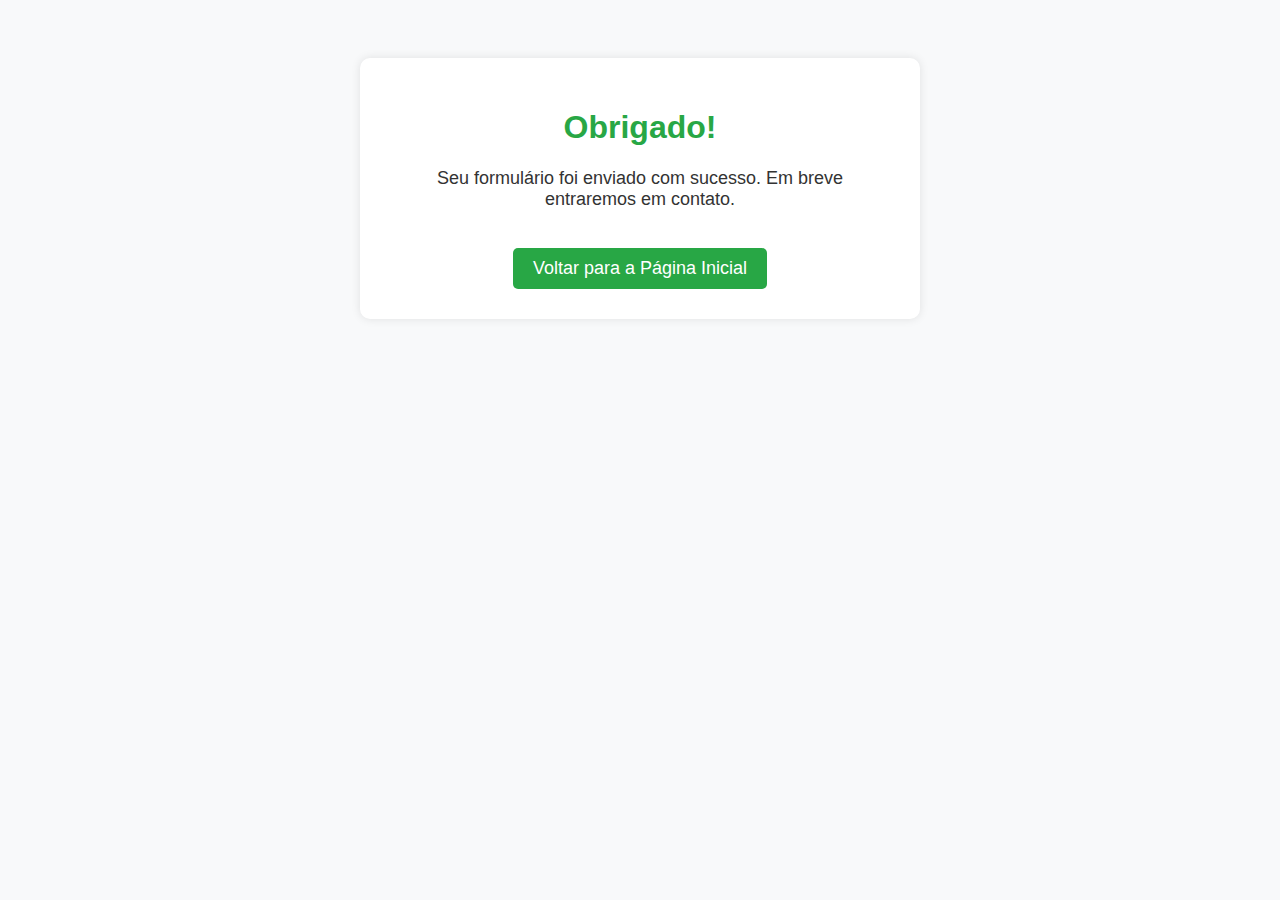
<file: obrigado.html>
<!DOCTYPE html>
<html lang="pt-br">
<head>
    <meta charset="UTF-8">
    <meta name="viewport" content="width=device-width, initial-scale=1.0">
    <title>Obrigado!</title>
    <style>
        body {
            font-family: Arial, sans-serif;
            text-align: center;
            background-color: #f8f9fa;
            padding: 50px;
        }
        .container {
            max-width: 500px;
            margin: auto;
            background: white;
            padding: 30px;
            border-radius: 10px;
            box-shadow: 0px 0px 10px rgba(0, 0, 0, 0.1);
        }
        h1 {
            color: #28a745;
        }
        p {
            font-size: 18px;
            color: #333;
        }
        .btn {
            display: inline-block;
            margin-top: 20px;
            padding: 10px 20px;
            font-size: 18px;
            color: white;
            background: #28a745;
            text-decoration: none;
            border-radius: 5px;
        }
        .btn:hover {
            background: #218838;
        }
    </style>
</head>
<body>

    <div class="container">
        <h1>Obrigado!</h1>
        <p>Seu formulário foi enviado com sucesso. Em breve entraremos em contato.</p>
        <a href="index.html" class="btn">Voltar para a Página Inicial</a>
    </div>

</body>
</html>
</file>
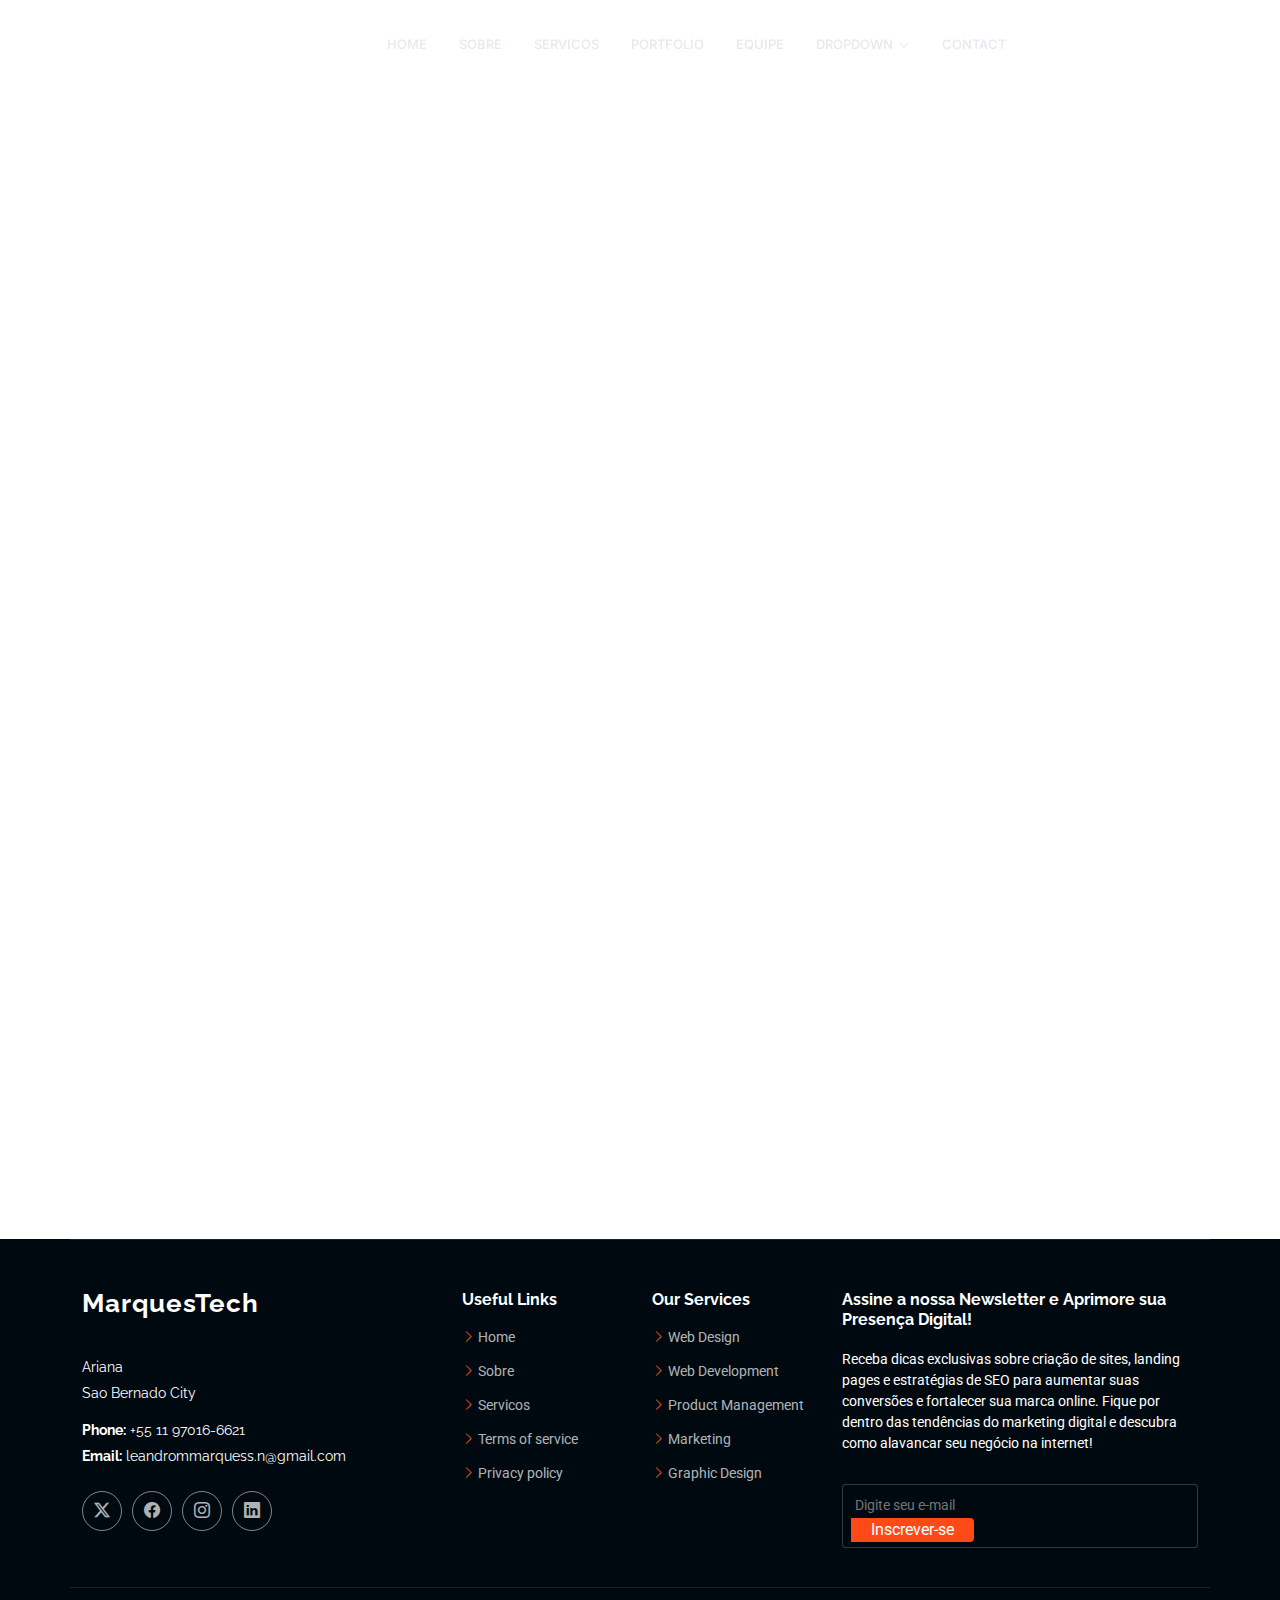
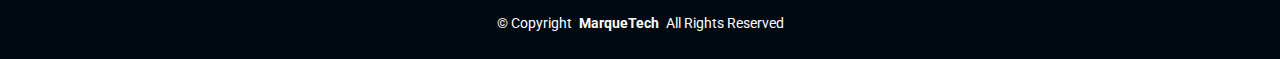
<file: portfolio-details.html>
<!DOCTYPE html>
<html lang="pt-br">

<head>
  <meta charset="utf-8">
  <meta content="width=device-width, initial-scale=1.0" name="viewport">
  <title>Marquestech</title>
  <meta name="description" content="">
  <meta name="keywords" content="">

  <!-- Favicons -->
  <link href="assets/img/favicon.png" rel="icon">
  <link href="assets/img/apple-touch-icon.png" rel="apple-touch-icon">

  <!-- Fonts -->
  <link href="https://fonts.googleapis.com" rel="preconnect">
  <link href="https://fonts.gstatic.com" rel="preconnect" crossorigin>
  <link href="https://fonts.googleapis.com/css2?family=Roboto:ital,wght@0,100;0,300;0,400;0,500;0,700;0,900;1,100;1,300;1,400;1,500;1,700;1,900&family=Raleway:ital,wght@0,100;0,200;0,300;0,400;0,500;0,600;0,700;0,800;0,900;1,100;1,200;1,300;1,400;1,500;1,600;1,700;1,800;1,900&family=Inter:wght@100;200;300;400;500;600;700;800;900&display=swap" rel="stylesheet">

  <!-- Vendor CSS Files -->
  <link href="assets/vendor/bootstrap/css/bootstrap.min.css" rel="stylesheet">
  <link href="assets/vendor/bootstrap-icons/bootstrap-icons.css" rel="stylesheet">
  <link href="assets/vendor/aos/aos.css" rel="stylesheet">
  <link href="assets/vendor/glightbox/css/glightbox.min.css" rel="stylesheet">
  <link href="assets/vendor/swiper/swiper-bundle.min.css" rel="stylesheet">

  <!-- Main CSS File -->
  <link href="assets/css/main.css" rel="stylesheet">

 
</head>

<body class="portfolio-details-page">

  <header id="header" class="header d-flex align-items-center fixed-top">
    <div class="container-fluid container-xl position-relative d-flex align-items-center">

      <a href="index.html" class="logo d-flex align-items-center me-auto">
        <!-- Uncomment the line below if you also wish to use an image logo -->
        <!-- <img src="assets/img/logo.png" alt=""> -->
        <h1 class="sitename">MarquesTech</h1>
      </a>

      <nav id="navmenu" class="navmenu">
        <ul>
          <li><a href="#hero">Home</a></li>
          <li><a href="#about">Sobre</a></li>
          <li><a href="#services">Servicos</a></li>
          <li><a href="#portfolio">Portfolio</a></li>
          <li><a href="#team">Equipe</a></li>
          <li class="dropdown"><a href="#"><span>Dropdown</span> <i class="bi bi-chevron-down toggle-dropdown"></i></a>
            <ul>
              <li><a href="#">Dropdown 1</a></li>
              <li class="dropdown"><a href="#"><span>Deep Dropdown</span> <i class="bi bi-chevron-down toggle-dropdown"></i></a>
                <ul>
                  <li><a href="#">Deep Dropdown 1</a></li>
                  <li><a href="#">Deep Dropdown 2</a></li>
                  <li><a href="#">Deep Dropdown 3</a></li>
                  <li><a href="#">Deep Dropdown 4</a></li>
                  <li><a href="#">Deep Dropdown 5</a></li>
                </ul>
              </li>
              <li><a href="#">Dropdown 2</a></li>
              <li><a href="#">Dropdown 3</a></li>
              <li><a href="#">Dropdown 4</a></li>
            </ul>
          </li>
          <li><a href="#contact">Contact</a></li>
        </ul>
        <i class="mobile-nav-toggle d-xl-none bi bi-list"></i>
      </nav>

      <a class="cta-btn" href="index.html#about">vamos Comecar</a>

    </div>
  </header>

  <main class="main">

    <!-- Page Title -->
    <div class="page-title dark-background" data-aos="fade" style="background-image: url(assets/img/hero-bg.jpg);">
      <div class="container position-relative">
        <h1>Portfolio Detalhado</h1>
        <p>Esse foi um site planejado para o publico da Danca de salão</p>
        <nav class="breadcrumbs">
          <ol>
            <li><a href="index.html">Home</a></li>
            <li class="current">Portfolio Detalhado</li>
          </ol>
        </nav>
      </div>
    </div><!-- End Page Title -->

    <!-- Portfolio Details Section -->
    <section id="portfolio-details" class="portfolio-details section">

      <div class="container" data-aos="fade-up" data-aos-delay="100">

        <div class="row gy-4">

          <div class="col-lg-8">
            <div class="portfolio-details-slider swiper init-swiper">

              <script type="application/json" class="swiper-config">
                {
                  "loop": true,
                  "speed": 600,
                  "autoplay": {
                    "delay": 5000
                  },
                  "slidesPerView": "auto",
                  "pagination": {
                    "el": ".swiper-pagination",
                    "type": "bullets",
                    "clickable": true
                  }
                }
              </script>

              <div class="swiper-wrapper align-items-center">

                <div class="swiper-slide">
                  <img src="assets/img/portfolio/app-1.jpg" alt="">
                </div>

                <div class="swiper-slide">
                  <img src="assets/img/portfolio/product-1.jpg" alt="">
                </div>

                <div class="swiper-slide">
                  <img src="assets/img/portfolio/branding-1.jpg" alt="">
                </div>

                <div class="swiper-slide">
                  <img src="assets/img/portfolio/books-1.jpg" alt="">
                </div>

              </div>
              <div class="swiper-pagination"></div>
            </div>
          </div>

          <div class="col-lg-4">
            <div class="portfolio-info" data-aos="fade-up" data-aos-delay="200">
              <h3>Informações do Projeto</h3>
              <ul>
                <li><strong>Category</strong>: Web design</li>
                <li><strong>Client</strong>: Leandro Marques</li>
                <li><strong>Project date</strong>: 01 Março de 2024</li>
                <li><strong>Project URL</strong>: <a href="https://leandro-marques.com/" target="_blank" rel="noopener noreferrer" >www.leandro-marques.com</a></li>
              </ul>
            </div>
            <div class="portfolio-description" data-aos="fade-up" data-aos-delay="300">
              <h2>Publico da dança de Salão</h2>
              <p>
                O site Leandro-Marques.com é um portal dedicado à dança de salão, oferecendo aulas, dicas e conteúdos exclusivos para quem deseja aprender ou aprimorar suas habilidades. Com uma abordagem dinâmica e acessível, o site apresenta informações sobre diferentes estilos de dança, eventos, workshops e materiais educativos.
              </p>
            </div>
          </div>

        </div>

      </div>

    </section><!-- /Portfolio Details Section -->

  </main>

  <footer id="footer" class="footer dark-background">

    <div class="container footer-top">
      <div class="row gy-4">
        <div class="col-lg-4 col-md-6 footer-about">
          <a href="index.html" class="logo d-flex align-items-center">
            <span class="sitename">MarquesTech</span>
          </a>
          <div class="footer-contact pt-3">
            <p>Ariana</p>
            <p>Sao Bernado City</p>
            <p class="mt-3"><strong>Phone:</strong> <span>+55 11 97016-6621</span></p>
            <p><strong>Email:</strong> <span>leandrommarquess.n@gmail.com</span></p>
          </div>
          <div class="social-links d-flex mt-4">
            <a href=""><i class="bi bi-twitter-x"></i></a>
            <a href=""><i class="bi bi-facebook"></i></a>
            <a href=""><i class="bi bi-instagram"></i></a>
            <a href=""><i class="bi bi-linkedin"></i></a>
          </div>
        </div>

        <div class="col-lg-2 col-md-3 footer-links">
          <h4>Useful Links</h4>
          <ul>
            <li><i class="bi bi-chevron-right"></i> <a href="#">Home</a></li>
            <li><i class="bi bi-chevron-right"></i> <a href="#">Sobre</a></li>
            <li><i class="bi bi-chevron-right"></i> <a href="#">Servicos</a></li>
            <li><i class="bi bi-chevron-right"></i> <a href="#">Terms of service</a></li>
            <li><i class="bi bi-chevron-right"></i> <a href="#">Privacy policy</a></li>
          </ul>
        </div>

        <div class="col-lg-2 col-md-3 footer-links">
          <h4>Our Services</h4>
          <ul>
            <li><i class="bi bi-chevron-right"></i> <a href="#">Web Design</a></li>
            <li><i class="bi bi-chevron-right"></i> <a href="#">Web Development</a></li>
            <li><i class="bi bi-chevron-right"></i> <a href="#">Product Management</a></li>
            <li><i class="bi bi-chevron-right"></i> <a href="#">Marketing</a></li>
            <li><i class="bi bi-chevron-right"></i> <a href="#">Graphic Design</a></li>
          </ul>
        </div>

        <div class="col-lg-4 col-md-12 footer-newsletter">
          <h4>Assine a nossa Newsletter e Aprimore sua Presença Digital!</h4>
          <p>Receba dicas exclusivas sobre criação de sites, landing pages e estratégias de SEO para aumentar suas conversões e fortalecer sua marca online. Fique por dentro das tendências do marketing digital e descubra como alavancar seu negócio na internet!</p>
      
          <form action="https://formsubmit.co/leandrommarquess.n@gmail.com" method="POST" class="newsletter-form">
              <!-- Campo de E-mail -->
              <div class="newsletter-input">
                  <input type="email" name="email" placeholder="Digite seu e-mail" required>
                  <input type="submit" value="Inscrever-se">
              </div>
      
              <!-- Proteção contra spam -->
              <input type="hidden" name="_honey" style="display:none;">
              <input type="hidden" name="_captcha" value="false">
      
              <!-- Redirecionamento após inscrição -->
              <input type="hidden" name="_next" value="https://leandromarquesn.github.io/marquestech/obrigado.html">


      
              <!-- Mensagens de feedback -->
              <div class="loading" style="display: none;">Carregando...</div>
              <div class="error-message" style="color: red; display: none;">Erro ao enviar. Tente novamente.</div>
              <div class="sent-message" style="color: green; display: none;">Inscrição feita com sucesso!</div>
          </form>
      </div>

      </div>
    </div>

    <div class="container copyright text-center mt-4">
      <p>© <span>Copyright</span> <strong class="px-1 sitename">MarqueTech</strong> <span>All Rights Reserved</span></p>
     
      </div>
    </div>

  </footer>

  <!-- Scroll Top -->
  <!-- <a href="#" id="scroll-top" class="scroll-top d-flex align-items-center justify-content-center"><i class="bi bi-arrow-up-short"></i></a> -->

  <!-- Preloader -->
  <div id="preloader"></div>

  <!-- Vendor JS Files -->
  <script src="assets/vendor/bootstrap/js/bootstrap.bundle.min.js"></script>
  <script src="assets/vendor/php-email-form/validate.js"></script>
  <script src="assets/vendor/aos/aos.js"></script>
  <script src="assets/vendor/glightbox/js/glightbox.min.js"></script>
  <script src="assets/vendor/purecounter/purecounter_vanilla.js"></script>
  <script src="assets/vendor/swiper/swiper-bundle.min.js"></script>
  <script src="assets/vendor/imagesloaded/imagesloaded.pkgd.min.js"></script>
  <script src="assets/vendor/isotope-layout/isotope.pkgd.min.js"></script>

  <!-- Main JS File -->
  <script src="assets/js/main.js"></script>
   <!-- Whatzaap  -->
   <script defer src="https://whatsa.me/bt-min.js?link=https://whatsa.me/5511970166621"></script>
</body>

</html>
</file>
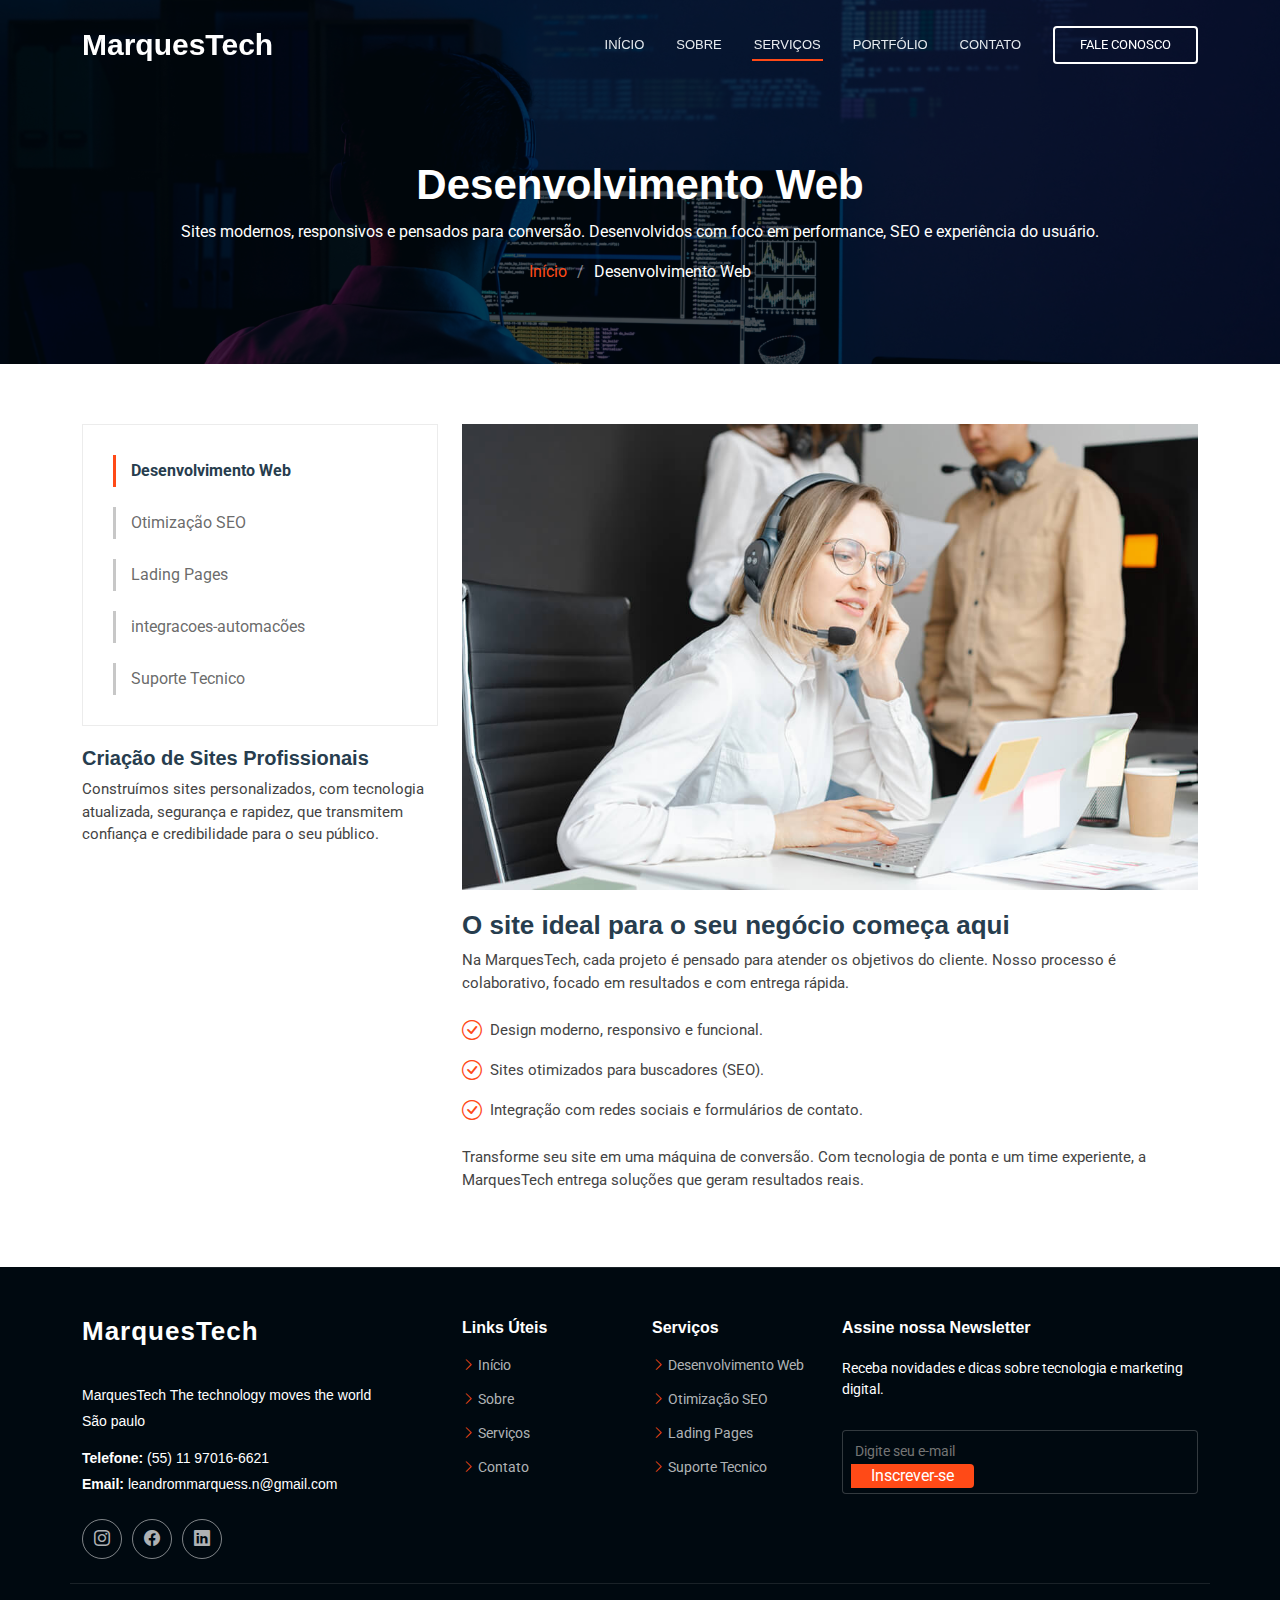
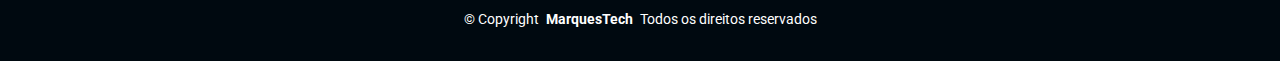
<file: service-details.html>
<!DOCTYPE html>
<html lang="pt-BR">

<head>
  <meta charset="utf-8">
  <meta content="width=device-width, initial-scale=1.0" name="viewport">
  <title>Desenvolvimento Web - MarquesTech</title>
  <meta name="description" content="Serviços de desenvolvimento de sites profissionais, responsivos e otimizados para buscadores oferecidos pela MarquesTech.">
  <meta name="keywords" content="desenvolvimento web, criação de sites, SEO, marketing digital, MarquesTech, design responsivo, sites profissionais">
  <meta name="author" content="MarquesTech">
  <!-- Open Graph (para redes sociais como Facebook, LinkedIn etc) -->
  <meta property="og:title" content="Serviço de Desenvolvimento Web | MarquesTech">
  <meta property="og:description" content="Soluções em web design, SEO e marketing digital com qualidade profissional.">
  <meta property="og:image" content="https://seudominio.com.br/assets/img/og-image.jpg">
  <meta property="og:url" content="https://seudominio.com.br/servicos/desenvolvimento-web.html">
  <meta property="og:type" content="website">
  <meta http-equiv="X-UA-Compatible" content="IE=edge">

  <link rel="canonical" href="https://seusite.com.br/nossos-servicos">
  <meta name="robots" content="index, follow">

  <!-- Favicons -->
  <link href="assets/img/favicon.png" rel="icon">
  <link href="assets/img/apple-touch-icon.png" rel="apple-touch-icon">

  <!-- Fonts -->
  <link href="https://fonts.googleapis.com" rel="preconnect">
  <link href="https://fonts.gstatic.com" rel="preconnect" crossorigin>
  <link href="https://fonts.googleapis.com/css2?family=Roboto:wght@400;700&display=swap" rel="stylesheet">

  <!-- Vendor CSS Files -->
  <link href="assets/vendor/bootstrap/css/bootstrap.min.css" rel="stylesheet">
  <link href="assets/vendor/bootstrap-icons/bootstrap-icons.css" rel="stylesheet">
  <link href="assets/vendor/aos/aos.css" rel="stylesheet">
  <link href="assets/vendor/glightbox/css/glightbox.min.css" rel="stylesheet">
  <link href="assets/vendor/swiper/swiper-bundle.min.css" rel="stylesheet">

  <!-- Main CSS File -->
  <link href="assets/css/main.css" rel="stylesheet">

  <!-- =======================================================
  * Template Name: Dewi
  * Template URL: https://bootstrapmade.com/dewi-free-multi-purpose-html-template/
  * Updated: Aug 07 2024 with Bootstrap v5.3.3
  * Author: BootstrapMade.com
  * License: https://bootstrapmade.com/license/
  ======================================================== -->
</head>

<body class="service-details-page">

  <header id="header" class="header d-flex align-items-center fixed-top">
    <div class="container-fluid container-xl position-relative d-flex align-items-center">

      <a href="index.html" class="logo d-flex align-items-center me-auto">
        <h1 class="sitename">MarquesTech</h1>
      </a>

      <nav id="navmenu" class="navmenu">
        <ul>
          <li><a href="index.html">Início</a></li>
          <li><a href="sobre.html">Sobre</a></li>
          <li><a href="servicos.html" class="active">Serviços</a></li>
          <li><a href="portfolio.html">Portfólio</a></li>
          <li><a href="contato.html">Contato</a></li>
        </ul>
        <i class="mobile-nav-toggle d-xl-none bi bi-list"></i>
      </nav>

      <a class="cta-btn" href="index.html#sobre">Fale Conosco</a>

    </div>
  </header>

  <main class="main">

    <!-- Título da Página -->
    <div class="page-title dark-background" data-aos="fade" style="background-image: url(assets/img/hero-bg.jpg);">
      <div class="container position-relative">
        <h1>Desenvolvimento Web</h1>
        <p>Sites modernos, responsivos e pensados para conversão. Desenvolvidos com foco em performance, SEO e experiência do usuário.</p>
        <nav class="breadcrumbs">
          <ol>
            <li><a href="index.html">Início</a></li>
            <li class="current">Desenvolvimento Web</li>
          </ol>
        </nav>
      </div>
    </div>

    <!-- Detalhes do Serviço -->
    <section id="service-details" class="service-details section">
      <div class="container">
        <div class="row gy-4">
          <div class="col-lg-4" data-aos="fade-up" data-aos-delay="100">
            <div class="services-list">
              <a href="#" class="active">Desenvolvimento Web</a>
              <a href="servicos-seo.html">Otimização SEO</a>
              <a href="ladingPages.html">Lading Pages</a>
              <a href="IntegracaoAutomacao.html">integracoes-automacões </a>
              <a href="suporteTecnico.html">Suporte Tecnico</a>
            </div>

            <h4>Criação de Sites Profissionais</h4>
            <p>Construímos sites personalizados, com tecnologia atualizada, segurança e rapidez, que transmitem confiança e credibilidade para o seu público.</p>
          </div>

          <div class="col-lg-8" data-aos="fade-up" data-aos-delay="200">
            <img src="assets/img/services.jpg" alt="Site responsivo desenvolvido pela MarquesTech" class="img-fluid services-img">
            <h3>O site ideal para o seu negócio começa aqui</h3>
            <p>
              Na MarquesTech, cada projeto é pensado para atender os objetivos do cliente. Nosso processo é colaborativo, focado em resultados e com entrega rápida.
            </p>
            <ul>
              <li><i class="bi bi-check-circle"></i> <span>Design moderno, responsivo e funcional.</span></li>
              <li><i class="bi bi-check-circle"></i> <span>Sites otimizados para buscadores (SEO).</span></li>
              <li><i class="bi bi-check-circle"></i> <span>Integração com redes sociais e formulários de contato.</span></li>
            </ul>
            <p>
              Transforme seu site em uma máquina de conversão. Com tecnologia de ponta e um time experiente, a MarquesTech entrega soluções que geram resultados reais.
            </p>
          </div>

        </div>
      </div>
    </section>
  </main>

  <footer id="footer" class="footer dark-background">
    <div class="container footer-top">
      <div class="row gy-4">
        <div class="col-lg-4 col-md-6 footer-about">
          <a href="index.html" class="logo d-flex align-items-center">
            <span class="sitename">MarquesTech</span>
          </a>
          <div class="footer-contact pt-3">
            <p>MarquesTech The technology moves the world</p>
            <p>São paulo</p>
            <p class="mt-3"><strong>Telefone:</strong> <span>(55) 11 97016-6621</span></p>
            <p><strong>Email:</strong> <span>leandrommarquess.n@gmail.com</span></p>
          </div>
          <div class="social-links d-flex mt-4">
            <a href="https://www.instagram.com/marquestechh?igsh=MXA0OWk3czJqaHl2&utm_source=qr"><i class="bi bi-instagram"></i></a>
            <a href="#"><i class="bi bi-facebook"></i></a>
            <a href="#"><i class="bi bi-linkedin"></i></a>
          </div>
        </div>

        <div class="col-lg-2 col-md-3 footer-links">
          <h4>Links Úteis</h4>
          <ul>
            <li><i class="bi bi-chevron-right"></i> <a href="#hero">Início</a></li>
            <li><i class="bi bi-chevron-right"></i> <a href="#about">Sobre</a></li>
            <li><i class="bi bi-chevron-right"></i> <a href="#services">Serviços</a></li>
            <li><i class="bi bi-chevron-right"></i> <a href="#contact">Contato</a></li>
          </ul>
        </div>

        <div class="col-lg-2 col-md-3 footer-links">
          <h4>Serviços</h4>
          <ul>
            <li><i class="bi bi-chevron-right"></i> <a href="index.html">Desenvolvimento Web</a></li>
            <li><i class="bi bi-chevron-right"></i> <a href="servicos-seo.html">Otimização SEO</a></li>
            <li><i class="bi bi-chevron-right"></i> <a href="ladingPages.html">Lading Pages</a></li>
            <li><i class="bi bi-chevron-right"></i> <a href="suporteTecnico.html">Suporte Tecnico</a></li>
          </ul>
        </div>

        <div class="col-lg-4 col-md-12 footer-newsletter">
          <h4>Assine nossa Newsletter</h4>
          <p>Receba novidades e dicas sobre tecnologia e marketing digital.</p>
              <form action="https://formsubmit.co/leandrommarquess.n@gmail.com" method="POST" class="newsletter-form">
                <!-- Campo de E-mail -->
                <div class="newsletter-input">
                    <input type="email" name="email" placeholder="Digite seu e-mail" required>
                    <input type="submit" value="Inscrever-se">
                </div>
        
                <!-- Proteção contra spam -->
                <input type="hidden" name="_honey" style="display:none;">
                <input type="hidden" name="_captcha" value="false">
        
                <!-- Redirecionamento após inscrição -->
                <input type="hidden" name="_next" value="https://leandromarquesn.github.io/marquestech/obrigado.html">


        
                <!-- Mensagens de feedback -->
                <div class="loading" style="display: none;">Carregando...</div>
                <div class="error-message" style="color: red; display: none;">Erro ao enviar. Tente novamente.</div>
                <div class="sent-message" style="color: green; display: none;">Inscrição feita com sucesso!</div>
              </form>
        </div>

      </div>
    </div>

    <div class="container copyright text-center mt-4">
      <p>© <span>Copyright</span> <strong class="px-1 sitename">MarquesTech</strong> <span>Todos os direitos reservados</span></p>
      <div class="credits">
        <!-- All the links in the footer should remain intact. -->
        <!-- You can delete the links only if you've purchased the pro version. -->
        <!-- Licensing information: https://bootstrapmade.com/license/ -->
        <!-- Purchase the pro version with working PHP/AJAX contact form: [buy-url] -->
        <!-- Designed by <a href="https://bootstrapmade.com/">BootstrapMade</a> -->
      </div>
    </div>
  </footer>

  <!-- Scroll Top -->
  <!-- <a href="#" id="scroll-top" class="scroll-top d-flex align-items-center justify-content-center"><i class="bi bi-arrow-up-short"></i></a> -->

  <a href="#" id="scroll-top"
   class="scroll-top d-flex align-items-center justify-content-center"
   style="position: fixed; left: 15px; bottom: 30px; z-index: 9999; width: 60px; height: 60px; background: #cc3d15; color: #fff; border-radius: 50px; transition: all 0.4s;">
  <i class="bi bi-arrow-up-short"></i>
</a>


  <!-- Preloader -->
  <div id="preloader"></div>

  <!-- Vendor JS Files -->
  <script src="assets/vendor/bootstrap/js/bootstrap.bundle.min.js"></script>
  <script src="assets/vendor/php-email-form/validate.js"></script>
  <script src="assets/vendor/aos/aos.js"></script>
  <script src="assets/vendor/glightbox/js/glightbox.min.js"></script>
  <script src="assets/vendor/purecounter/purecounter_vanilla.js"></script>
  <script src="assets/vendor/swiper/swiper-bundle.min.js"></script>
  <script src="assets/vendor/imagesloaded/imagesloaded.pkgd.min.js"></script>
  <script src="assets/vendor/isotope-layout/isotope.pkgd.min.js"></script>

  <!-- Main JS File -->
  <script src="assets/js/main.js"></script>
     <!-- Whatzaap  -->
     <script defer src="https://whatsa.me/bt-min.js?link=https://whatsa.me/5511970166621"></script>
</body>
</html>
</file>
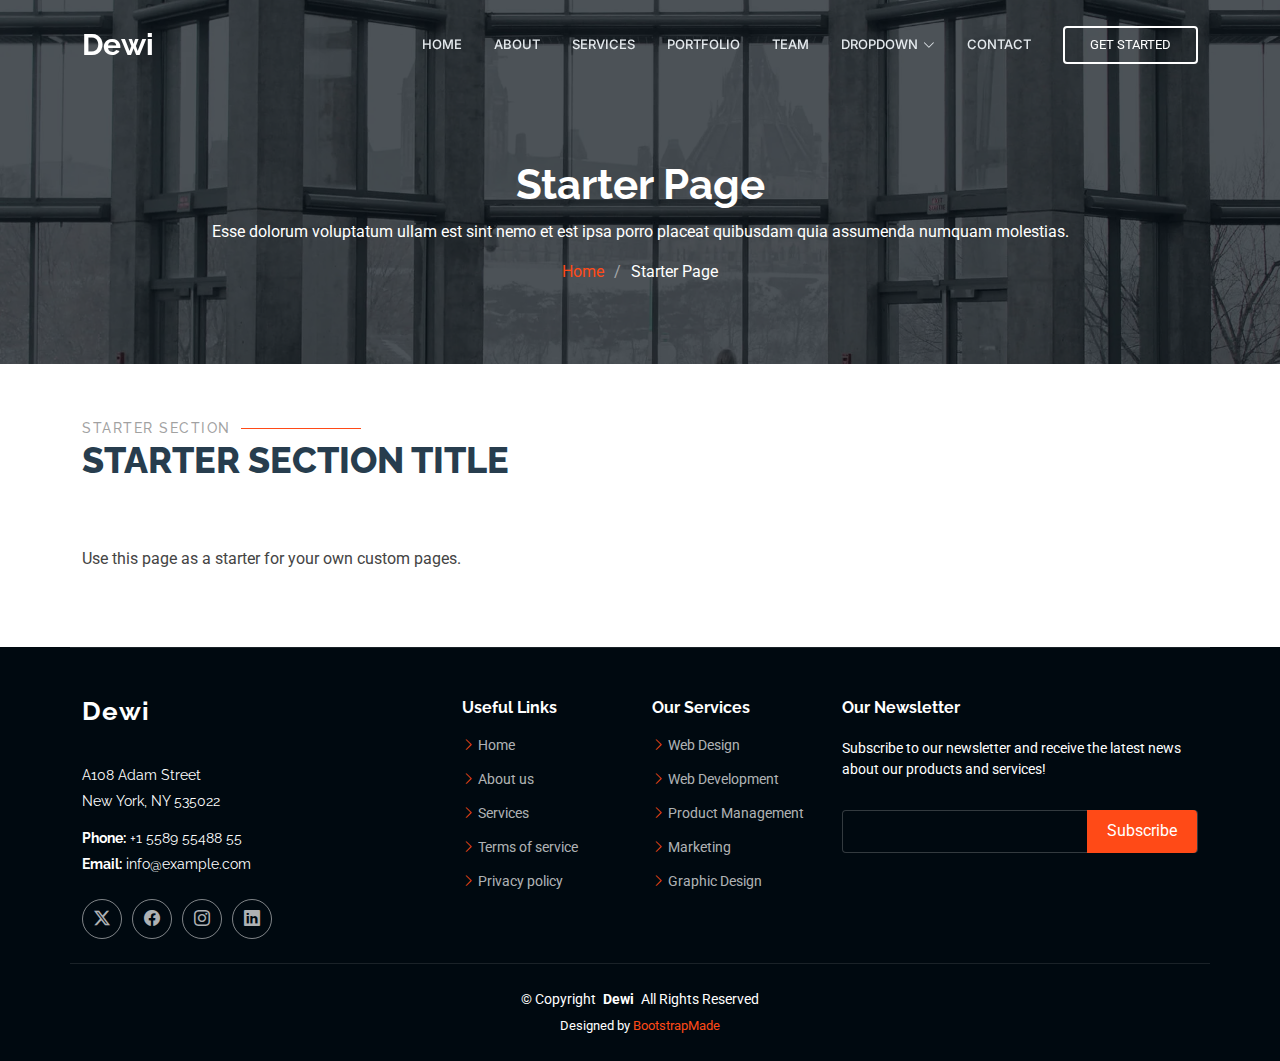
<file: starter-page.html>
<!DOCTYPE html>
<html lang="en">
  <head>
    <meta charset="utf-8" />
    <meta content="width=device-width, initial-scale=1.0" name="viewport" />
    <title>Starter Page - Dewi Bootstrap Template</title>
    <meta name="description" content="" />
    <meta name="keywords" content="" />

    <!-- Favicons -->
    <link href="assets/img/favicon.png" rel="icon" />
    <link href="assets/img/apple-touch-icon.png" rel="apple-touch-icon" />

    <!-- Fonts -->
    <link href="https://fonts.googleapis.com" rel="preconnect" />
    <link href="https://fonts.gstatic.com" rel="preconnect" crossorigin />
    <link
      href="https://fonts.googleapis.com/css2?family=Roboto:ital,wght@0,100;0,300;0,400;0,500;0,700;0,900;1,100;1,300;1,400;1,500;1,700;1,900&family=Raleway:ital,wght@0,100;0,200;0,300;0,400;0,500;0,600;0,700;0,800;0,900;1,100;1,200;1,300;1,400;1,500;1,600;1,700;1,800;1,900&family=Inter:wght@100;200;300;400;500;600;700;800;900&display=swap"
      rel="stylesheet"
    />

    <!-- Vendor CSS Files -->
    <link
      href="assets/vendor/bootstrap/css/bootstrap.min.css"
      rel="stylesheet"
    />
    <link
      href="assets/vendor/bootstrap-icons/bootstrap-icons.css"
      rel="stylesheet"
    />
    <link href="assets/vendor/aos/aos.css" rel="stylesheet" />
    <link
      href="assets/vendor/glightbox/css/glightbox.min.css"
      rel="stylesheet"
    />
    <link href="assets/vendor/swiper/swiper-bundle.min.css" rel="stylesheet" />

    <!-- Main CSS File -->
    <link href="assets/css/main.css" rel="stylesheet" />
  </head>

  <body class="starter-page-page">
    <header id="header" class="header d-flex align-items-center fixed-top">
      <div
        class="container-fluid container-xl position-relative d-flex align-items-center"
      >
        <a href="index.html" class="logo d-flex align-items-center me-auto">
          <!-- Uncomment the line below if you also wish to use an image logo -->
          <!-- <img src="assets/img/logo.png" alt=""> -->
          <h1 class="sitename">Dewi</h1>
        </a>

        <nav id="navmenu" class="navmenu">
          <ul>
            <li><a href="#hero">Home</a></li>
            <li><a href="#about">About</a></li>
            <li><a href="#services">Services</a></li>
            <li><a href="#portfolio">Portfolio</a></li>
            <li><a href="#team">Team</a></li>
            <li class="dropdown">
              <a href="#"
                ><span>Dropdown</span>
                <i class="bi bi-chevron-down toggle-dropdown"></i
              ></a>
              <ul>
                <li><a href="#">Dropdown 1</a></li>
                <li class="dropdown">
                  <a href="#"
                    ><span>Deep Dropdown</span>
                    <i class="bi bi-chevron-down toggle-dropdown"></i
                  ></a>
                  <ul>
                    <li><a href="#">Deep Dropdown 1</a></li>
                    <li><a href="#">Deep Dropdown 2</a></li>
                    <li><a href="#">Deep Dropdown 3</a></li>
                    <li><a href="#">Deep Dropdown 4</a></li>
                    <li><a href="#">Deep Dropdown 5</a></li>
                  </ul>
                </li>
                <li><a href="#">Dropdown 2</a></li>
                <li><a href="#">Dropdown 3</a></li>
                <li><a href="#">Dropdown 4</a></li>
              </ul>
            </li>
            <li><a href="#contact">Contact</a></li>
          </ul>
          <i class="mobile-nav-toggle d-xl-none bi bi-list"></i>
        </nav>

        <a class="cta-btn" href="index.html#about">Get Started</a>
      </div>
    </header>

    <main class="main">
      <!-- Page Title -->
      <div
        class="page-title dark-background"
        data-aos="fade"
        style="background-image: url(assets/img/page-title-bg.webp)"
      >
        <div class="container position-relative">
          <h1>Starter Page</h1>
          <p>
            Esse dolorum voluptatum ullam est sint nemo et est ipsa porro
            placeat quibusdam quia assumenda numquam molestias.
          </p>
          <nav class="breadcrumbs">
            <ol>
              <li><a href="index.html">Home</a></li>
              <li class="current">Starter Page</li>
            </ol>
          </nav>
        </div>
      </div>
      <!-- End Page Title -->

      <!-- Starter Section Section -->
      <section id="starter-section" class="starter-section section">
        <!-- Section Title -->
        <div class="container section-title" data-aos="fade-up">
          <h2>Starter Section</h2>
          <p>Starter Section Title<br /></p>
        </div>
        <!-- End Section Title -->

        <div class="container" data-aos="fade-up">
          <p>Use this page as a starter for your own custom pages.</p>
        </div>
      </section>
      <!-- /Starter Section Section -->
    </main>

    <footer id="footer" class="footer dark-background">
      <div class="container footer-top">
        <div class="row gy-4">
          <div class="col-lg-4 col-md-6 footer-about">
            <a href="index.html" class="logo d-flex align-items-center">
              <span class="sitename">Dewi</span>
            </a>
            <div class="footer-contact pt-3">
              <p>A108 Adam Street</p>
              <p>New York, NY 535022</p>
              <p class="mt-3">
                <strong>Phone:</strong> <span>+1 5589 55488 55</span>
              </p>
              <p><strong>Email:</strong> <span>info@example.com</span></p>
            </div>
            <div class="social-links d-flex mt-4">
              <a href=""><i class="bi bi-twitter-x"></i></a>
              <a href=""><i class="bi bi-facebook"></i></a>
              <a href=""><i class="bi bi-instagram"></i></a>
              <a href=""><i class="bi bi-linkedin"></i></a>
            </div>
          </div>

          <div class="col-lg-2 col-md-3 footer-links">
            <h4>Useful Links</h4>
            <ul>
              <li><i class="bi bi-chevron-right"></i> <a href="#">Home</a></li>
              <li>
                <i class="bi bi-chevron-right"></i> <a href="#">About us</a>
              </li>
              <li>
                <i class="bi bi-chevron-right"></i> <a href="#">Services</a>
              </li>
              <li>
                <i class="bi bi-chevron-right"></i>
                <a href="#">Terms of service</a>
              </li>
              <li>
                <i class="bi bi-chevron-right"></i>
                <a href="#">Privacy policy</a>
              </li>
            </ul>
          </div>

          <div class="col-lg-2 col-md-3 footer-links">
            <h4>Our Services</h4>
            <ul>
              <li>
                <i class="bi bi-chevron-right"></i> <a href="#">Web Design</a>
              </li>
              <li>
                <i class="bi bi-chevron-right"></i>
                <a href="#">Web Development</a>
              </li>
              <li>
                <i class="bi bi-chevron-right"></i>
                <a href="#">Product Management</a>
              </li>
              <li>
                <i class="bi bi-chevron-right"></i> <a href="#">Marketing</a>
              </li>
              <li>
                <i class="bi bi-chevron-right"></i>
                <a href="#">Graphic Design</a>
              </li>
            </ul>
          </div>

          <div class="col-lg-4 col-md-12 footer-newsletter">
            <h4>Our Newsletter</h4>
            <p>
              Subscribe to our newsletter and receive the latest news about our
              products and services!
            </p>
            <form
              action="forms/newsletter.php"
              method="post"
              class="php-email-form"
            >
              <div class="newsletter-form">
                <input type="email" name="email" /><input
                  type="submit"
                  value="Subscribe"
                />
              </div>
              <div class="loading">Loading</div>
              <div class="error-message"></div>
              <div class="sent-message">
                Your subscription request has been sent. Thank you!
              </div>
            </form>
          </div>
        </div>
      </div>

      <div class="container copyright text-center mt-4">
        <p>
          © <span>Copyright</span> <strong class="px-1 sitename">Dewi</strong>
          <span>All Rights Reserved</span>
        </p>
        <div class="credits">
          <!-- All the links in the footer should remain intact. -->
          <!-- You can delete the links only if you've purchased the pro version. -->
          <!-- Licensing information: https://bootstrapmade.com/license/ -->
          <!-- Purchase the pro version with working PHP/AJAX contact form: [buy-url] -->
          Designed by <a href="https://bootstrapmade.com/">BootstrapMade</a>
        </div>
      </div>
    </footer>

    <!-- Scroll Top -->
    <a
      href="#"
      id="scroll-top"
      class="scroll-top d-flex align-items-center justify-content-center"
      ><i class="bi bi-arrow-up-short"></i
    ></a>

    <!-- Preloader -->
    <div id="preloader"></div>

    <!-- Vendor JS Files -->
    <script src="assets/vendor/bootstrap/js/bootstrap.bundle.min.js"></script>
    <script src="assets/vendor/php-email-form/validate.js"></script>
    <script src="assets/vendor/aos/aos.js"></script>
    <script src="assets/vendor/glightbox/js/glightbox.min.js"></script>
    <script src="assets/vendor/purecounter/purecounter_vanilla.js"></script>
    <script src="assets/vendor/swiper/swiper-bundle.min.js"></script>
    <script src="assets/vendor/imagesloaded/imagesloaded.pkgd.min.js"></script>
    <script src="assets/vendor/isotope-layout/isotope.pkgd.min.js"></script>

    <!-- Main JS File -->
    <script src="assets/js/main.js"></script>
  </body>
</html>
</file>
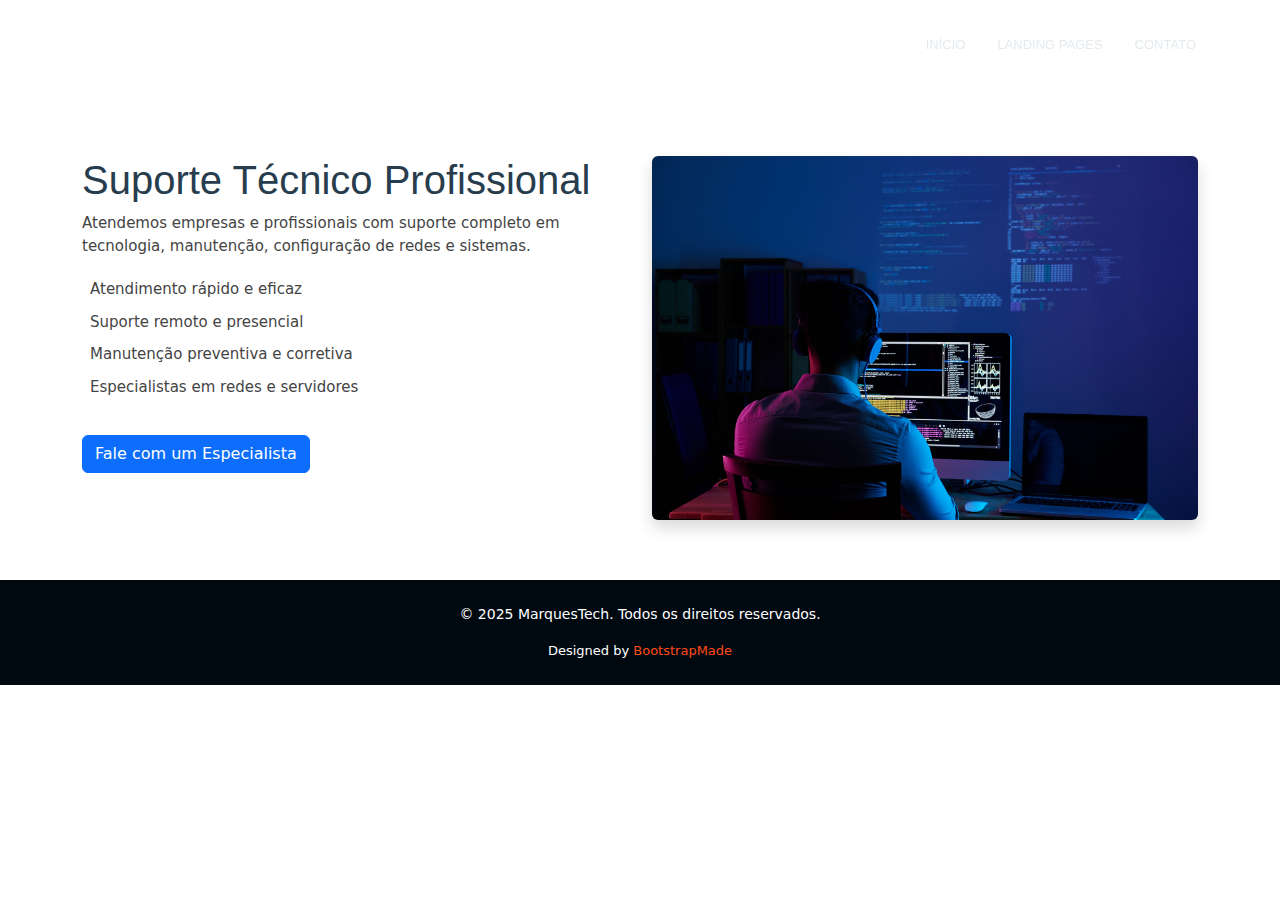
<file: suporteTecnico.html>
<!DOCTYPE html>
<html lang="pt-BR">

<head>
  <meta charset="utf-8">
  <meta name="viewport" content="width=device-width, initial-scale=1.0">
  <title>Suporte Técnico | MarquesTech</title>
  <meta name="description" content="Suporte técnico especializado em tecnologia, redes e manutenção de sistemas. Conte com a MarquesTech para manter sua estrutura funcionando perfeitamente.">
  <meta name="keywords" content="suporte técnico, manutenção, redes, informática, MarquesTech, assistência técnica">
  <link href="assets/img/favicon.png" rel="icon">
  <link href="assets/vendor/bootstrap/css/bootstrap.min.css" rel="stylesheet">
  <link href="assets/css/main.css" rel="stylesheet">
</head>

<body class="service-details-page">

  <header id="header" class="header fixed-top d-flex align-items-center">
    <div class="container d-flex justify-content-between align-items-center">
      <a href="index.html" class="logo"><h1 class="sitename">MarquesTech</h1></a>
      <nav id="navmenu" class="navmenu">
        <ul>
          <li><a href="index.html">Início</a></li>
          <li><a href="landingPages.html">Landing Pages</a></li>
          <li><a href="#contact">Contato</a></li>
        </ul>
      </nav>
    </div>
  </header>

  <main class="main mt-5 pt-5">
    <section class="service-details section">
      <div class="container">
        <div class="row gy-4">
          <div class="col-lg-6" data-aos="fade-up">
            <h1>Suporte Técnico Profissional</h1>
            <p>Atendemos empresas e profissionais com suporte completo em tecnologia, manutenção, configuração de redes e sistemas.</p>
            <ul>
              <li><i class="bi bi-check-circle"></i> Atendimento rápido e eficaz</li>
              <li><i class="bi bi-check-circle"></i> Suporte remoto e presencial</li>
              <li><i class="bi bi-check-circle"></i> Manutenção preventiva e corretiva</li>
              <li><i class="bi bi-check-circle"></i> Especialistas em redes e servidores</li>
            </ul>
            <a href="#contact" class="btn btn-primary mt-3">Fale com um Especialista</a>
          </div>
          <div class="col-lg-6" data-aos="fade-up" data-aos-delay="100">
            <img src="assets/img/hero-bg.jpg" alt="Suporte Técnico MarquesTech" class="img-fluid rounded shadow">
          </div>
        </div>
      </div>
    </section>
  </main>

  <footer class="footer dark-background text-center py-4">
    <p>© 2025 MarquesTech. Todos os direitos reservados.</p>
    <div class="credits">
      Designed by <a href="https://bootstrapmade.com/">BootstrapMade</a>
    </div>
  </footer>

  <a href="#" id="scroll-top" class="scroll-top d-flex align-items-center justify-content-center" style="left: 20px;"><i class="bi bi-arrow-up-short"></i></a>

  <script src="assets/vendor/bootstrap/js/bootstrap.bundle.min.js"></script>
  <script src="assets/js/main.js"></script>
</body>

</html>
</file>
<file: assets/css/main.css>
/*--------------------------------------------------------------
# Font & Color Variables
# Help: https://bootstrapmade.com/color-system/
--------------------------------------------------------------*/
/* Fonts */
:root {
  --default-font: "Roboto",  system-ui, -apple-system, "Segoe UI", Roboto, "Helvetica Neue", Arial, "Noto Sans", "Liberation Sans", sans-serif, "Apple Color Emoji", "Segoe UI Emoji", "Segoe UI Symbol", "Noto Color Emoji";
  --heading-font: "Raleway",  sans-serif;
  --nav-font: "Inter",  sans-serif;
}

/* Global Colors - The following color variables are used throughout the website. Updating them here will change the color scheme of the entire website */
:root { 
  --background-color: #ffffff; /* Background color for the entire website, including individual sections */
  --default-color: #444444; /* Default color used for the majority of the text content across the entire website */
  --heading-color: #273d4e; /* Color for headings, subheadings and title throughout the website */
  --accent-color: #ff4a17; /* Accent color that represents your brand on the website. It's used for buttons, links, and other elements that need to stand out */
  --surface-color: #ffffff; /* The surface color is used as a background of boxed elements within sections, such as cards, icon boxes, or other elements that require a visual separation from the global background. */
  --contrast-color: #ffffff; /* Contrast color for text, ensuring readability against backgrounds of accent, heading, or default colors. */
}

/* Nav Menu Colors - The following color variables are used specifically for the navigation menu. They are separate from the global colors to allow for more customization options */
:root {
  --nav-color: #e5eaee;  /* The default color of the main navmenu links */
  --nav-hover-color: #ff4a17; /* Applied to main navmenu links when they are hovered over or active */
  --nav-mobile-background-color: #ffffff; /* Used as the background color for mobile navigation menu */
  --nav-dropdown-background-color: #ffffff; /* Used as the background color for dropdown items that appear when hovering over primary navigation items */
  --nav-dropdown-color: #444444; /* Used for navigation links of the dropdown items in the navigation menu. */
  --nav-dropdown-hover-color: #ff4a17; /* Similar to --nav-hover-color, this color is applied to dropdown navigation links when they are hovered over. */
}

/* Color Presets - These classes override global colors when applied to any section or element, providing reuse of the sam color scheme. */

.light-background {
  --background-color: #f1f4fa;
  --surface-color: #ffffff;
}

.dark-background {
  --background-color: #000910;
  --default-color: #ffffff;
  --heading-color: #ffffff;
  --surface-color: #28323a;
  --contrast-color: #ffffff;
}

/* Smooth scroll */
:root {
  scroll-behavior: smooth;
}

/*--------------------------------------------------------------
# General Styling & Shared Classes
--------------------------------------------------------------*/
body {
  color: var(--default-color);
  background-color: var(--background-color);
  font-family: var(--default-font);
}

a {
  color: var(--accent-color);
  text-decoration: none;
  transition: 0.3s;
}

a:hover {
  color: color-mix(in srgb, var(--accent-color), transparent 25%);
  text-decoration: none;
}

h1,
h2,
h3,
h4,
h5,
h6 {
  color: var(--heading-color);
  font-family: var(--heading-font);
}

/* PHP Email Form Messages
------------------------------*/
.php-email-form .error-message {
  display: none;
  background: #df1529;
  color: #ffffff;
  text-align: left;
  padding: 15px;
  margin-bottom: 24px;
  font-weight: 600;
}

.php-email-form .sent-message {
  display: none;
  color: #ffffff;
  background: #059652;
  text-align: center;
  padding: 15px;
  margin-bottom: 24px;
  font-weight: 600;
}

.php-email-form .loading {
  display: none;
  background: var(--surface-color);
  text-align: center;
  padding: 15px;
  margin-bottom: 24px;
}

.php-email-form .loading:before {
  content: "";
  display: inline-block;
  border-radius: 50%;
  width: 24px;
  height: 24px;
  margin: 0 10px -6px 0;
  border: 3px solid var(--accent-color);
  border-top-color: var(--surface-color);
  animation: php-email-form-loading 1s linear infinite;
}

@keyframes php-email-form-loading {
  0% {
    transform: rotate(0deg);
  }

  100% {
    transform: rotate(360deg);
  }
}

/* Pulsating Play Button
------------------------------*/
.pulsating-play-btn {
  width: 94px;
  height: 94px;
  background: radial-gradient(var(--accent-color) 50%, color-mix(in srgb, var(--accent-color), transparent 75%) 52%);
  border-radius: 50%;
  display: block;
  position: relative;
  overflow: hidden;
}

.pulsating-play-btn:before {
  content: "";
  position: absolute;
  width: 120px;
  height: 120px;
  animation-delay: 0s;
  animation: pulsate-play-btn 2s;
  animation-direction: forwards;
  animation-iteration-count: infinite;
  animation-timing-function: steps;
  opacity: 1;
  border-radius: 50%;
  border: 5px solid color-mix(in srgb, var(--accent-color), transparent 30%);
  top: -15%;
  left: -15%;
  background: rgba(198, 16, 0, 0);
}

.pulsating-play-btn:after {
  content: "";
  position: absolute;
  left: 50%;
  top: 50%;
  transform: translateX(-40%) translateY(-50%);
  width: 0;
  height: 0;
  border-top: 10px solid transparent;
  border-bottom: 10px solid transparent;
  border-left: 15px solid #fff;
  z-index: 100;
  transition: all 400ms cubic-bezier(0.55, 0.055, 0.675, 0.19);
}

.pulsating-play-btn:hover:before {
  content: "";
  position: absolute;
  left: 50%;
  top: 50%;
  transform: translateX(-40%) translateY(-50%);
  width: 0;
  height: 0;
  border: none;
  border-top: 10px solid transparent;
  border-bottom: 10px solid transparent;
  border-left: 15px solid #fff;
  z-index: 200;
  animation: none;
  border-radius: 0;
}

.pulsating-play-btn:hover:after {
  border-left: 15px solid var(--accent-color);
  transform: scale(20);
}

@keyframes pulsate-play-btn {
  0% {
    transform: scale(0.6, 0.6);
    opacity: 1;
  }

  100% {
    transform: scale(1, 1);
    opacity: 0;
  }
}

/*--------------------------------------------------------------
# Global Header
--------------------------------------------------------------*/
.header {
  --background-color: rgba(0, 0, 0, 0);
  --default-color: #ffffff;
  --heading-color: #ffffff;
  color: var(--default-color);
  background-color: var(--background-color);
  padding: 20px 0;
  transition: all 0.5s;
  z-index: 997;
}

.header .logo {
  line-height: 1;
}

.header .logo img {
  max-height: 36px;
  margin-right: 8px;
}

.header .logo h1 {
  font-size: 30px;
  margin: 0;
  font-weight: 700;
  color: var(--heading-color);
}

.header .cta-btn,
.header .cta-btn:focus {
  color: var(--contrast-color);
  font-size: 13px;
  padding: 7px 25px;
  margin: 0 0 0 30px;
  border-radius: 4px;
  transition: 0.3s;
  text-transform: uppercase;
  border: 2px solid var(--contrast-color);
}

.header .cta-btn:hover,
.header .cta-btn:focus:hover {
  color: var(--contrast-color);
  background: var(--accent-color);
  border-color: var(--accent-color);
}

@media (max-width: 1200px) {
  .header .logo {
    order: 1;
  }

  .header .cta-btn {
    order: 2;
    margin: 0 15px 0 0;
    padding: 6px 15px;
  }

  .header .navmenu {
    order: 3;
  }
}

.scrolled .header {
  box-shadow: 0px 0 18px rgba(0, 0, 0, 0.1);
}

/* Global Header on Scroll
------------------------------*/
.scrolled .header {
  --background-color: rgba(21, 34, 43, 0.85);
}

/*--------------------------------------------------------------
# Navigation Menu
--------------------------------------------------------------*/
/* Desktop Navigation */
@media (min-width: 1200px) {
  .navmenu {
    padding: 0;
  }

  .navmenu ul {
    margin: 0;
    padding: 0;
    display: flex;
    list-style: none;
    align-items: center;
  }

  .navmenu li {
    position: relative;
  }

  .navmenu>ul>li {
    white-space: nowrap;
    padding: 15px 14px;
  }

  .navmenu>ul>li:last-child {
    padding-right: 0;
  }

  .navmenu a,
  .navmenu a:focus {
    color: var(--nav-color);
    font-size: 13px;
    padding: 0 2px;
    font-family: var(--nav-font);
    font-weight: 500;
    display: flex;
    align-items: center;
    justify-content: space-between;
    white-space: nowrap;
    transition: 0.3s;
    position: relative;
    text-transform: uppercase;
  }

  .navmenu a i,
  .navmenu a:focus i {
    font-size: 12px;
    line-height: 0;
    margin-left: 5px;
    transition: 0.3s;
  }

  .navmenu>ul>li>a:before {
    content: "";
    position: absolute;
    height: 2px;
    bottom: -6px;
    left: 0;
    background-color: var(--nav-hover-color);
    visibility: hidden;
    width: 0px;
    transition: all 0.3s ease-in-out 0s;
  }

  .navmenu a:hover:before,
  .navmenu li:hover>a:before,
  .navmenu .active:before {
    visibility: visible;
    width: 100%;
  }

  .navmenu li:hover>a,
  .navmenu .active,
  .navmenu .active:focus {
    color: color-mix(in srgb, var(--nav-color) 90%, white 15%);
  }

  .navmenu .dropdown ul {
    margin: 0;
    padding: 10px 0;
    background: var(--nav-dropdown-background-color);
    display: block;
    position: absolute;
    visibility: hidden;
    left: 14px;
    top: 130%;
    opacity: 0;
    transition: 0.3s;
    border-radius: 4px;
    z-index: 99;
    box-shadow: 0px 0px 30px rgba(0, 0, 0, 0.1);
  }

  .navmenu .dropdown ul li {
    min-width: 200px;
  }

  .navmenu .dropdown ul a {
    padding: 10px 20px;
    font-size: 15px;
    text-transform: none;
    color: var(--nav-dropdown-color);
  }

  .navmenu .dropdown ul a i {
    font-size: 12px;
  }

  .navmenu .dropdown ul a:hover,
  .navmenu .dropdown ul .active:hover,
  .navmenu .dropdown ul li:hover>a {
    color: var(--nav-dropdown-hover-color);
  }

  .navmenu .dropdown:hover>ul {
    opacity: 1;
    top: 100%;
    visibility: visible;
  }

  .navmenu .dropdown .dropdown ul {
    top: 0;
    left: -90%;
    visibility: hidden;
  }

  .navmenu .dropdown .dropdown:hover>ul {
    opacity: 1;
    top: 0;
    left: -100%;
    visibility: visible;
  }
}

/* Mobile Navigation */
@media (max-width: 1199px) {
  .mobile-nav-toggle {
    color: var(--nav-color);
    font-size: 28px;
    line-height: 0;
    margin-right: 10px;
    cursor: pointer;
    transition: color 0.3s;
  }

  .navmenu {
    padding: 0;
    z-index: 9997;
  }

  .navmenu ul {
    display: none;
    list-style: none;
    position: absolute;
    inset: 60px 20px 20px 20px;
    padding: 10px 0;
    margin: 0;
    border-radius: 6px;
    background-color: var(--nav-mobile-background-color);
    border: 1px solid color-mix(in srgb, var(--default-color), transparent 90%);
    box-shadow: none;
    overflow-y: auto;
    transition: 0.3s;
    z-index: 9998;
  }

  .navmenu a,
  .navmenu a:focus {
    color: var(--nav-dropdown-color);
    padding: 10px 20px;
    font-family: var(--nav-font);
    font-size: 17px;
    font-weight: 500;
    display: flex;
    align-items: center;
    justify-content: space-between;
    white-space: nowrap;
    transition: 0.3s;
  }

  .navmenu a i,
  .navmenu a:focus i {
    font-size: 12px;
    line-height: 0;
    margin-left: 5px;
    width: 30px;
    height: 30px;
    display: flex;
    align-items: center;
    justify-content: center;
    border-radius: 50%;
    transition: 0.3s;
    background-color: color-mix(in srgb, var(--accent-color), transparent 90%);
  }

  .navmenu a i:hover,
  .navmenu a:focus i:hover {
    background-color: var(--accent-color);
    color: var(--contrast-color);
  }

  .navmenu a:hover,
  .navmenu .active,
  .navmenu .active:focus {
    color: var(--nav-dropdown-hover-color);
  }

  .navmenu .active i,
  .navmenu .active:focus i {
    background-color: var(--accent-color);
    color: var(--contrast-color);
    transform: rotate(180deg);
  }

  .navmenu .dropdown ul {
    position: static;
    display: none;
    z-index: 99;
    padding: 10px 0;
    margin: 10px 20px;
    background-color: var(--nav-dropdown-background-color);
    transition: all 0.5s ease-in-out;
  }

  .navmenu .dropdown ul ul {
    background-color: rgba(33, 37, 41, 0.1);
  }

  .navmenu .dropdown>.dropdown-active {
    display: block;
    background-color: rgba(33, 37, 41, 0.03);
  }

  .mobile-nav-active {
    overflow: hidden;
  }

  .mobile-nav-active .mobile-nav-toggle {
    color: #fff;
    position: absolute;
    font-size: 32px;
    top: 15px;
    right: 15px;
    margin-right: 0;
    z-index: 9999;
  }

  .mobile-nav-active .navmenu {
    position: fixed;
    overflow: hidden;
    inset: 0;
    background: rgba(33, 37, 41, 0.8);
    transition: 0.3s;
  }

  .mobile-nav-active .navmenu>ul {
    display: block;
  }
}

/*--------------------------------------------------------------
# Global Footer
--------------------------------------------------------------*/
.footer {
  color: var(--default-color);
  background-color: var(--background-color);
  font-size: 14px;
  position: relative;
}

.footer .footer-top {
  padding-top: 50px;
  border-top: 1px solid color-mix(in srgb, var(--default-color), transparent 90%);
}

.footer .footer-about .logo {
  line-height: 1;
  margin-bottom: 25px;
}

.footer .footer-about .logo img {
  max-height: 40px;
  margin-right: 6px;
}

.footer .footer-about .logo span {
  font-size: 26px;
  font-weight: 700;
  letter-spacing: 1px;
  font-family: var(--heading-font);
  color: var(--heading-color);
}

.footer .footer-about p {
  font-size: 14px;
  font-family: var(--heading-font);
}

.footer .social-links a {
  display: flex;
  align-items: center;
  justify-content: center;
  width: 40px;
  height: 40px;
  border-radius: 50%;
  border: 1px solid color-mix(in srgb, var(--default-color), transparent 50%);
  font-size: 16px;
  color: color-mix(in srgb, var(--default-color), transparent 30%);
  margin-right: 10px;
  transition: 0.3s;
}

.footer .social-links a:hover {
  color: var(--accent-color);
  border-color: var(--accent-color);
}

.footer h4 {
  font-size: 16px;
  font-weight: bold;
  position: relative;
  padding-bottom: 12px;
}

.footer .footer-links {
  margin-bottom: 30px;
}

.footer .footer-links ul {
  list-style: none;
  padding: 0;
  margin: 0;
}

.footer .footer-links ul i {
  padding-right: 3px;
  font-size: 13px;
  line-height: 0;
  color: var(--accent-color);
}

.footer .footer-links ul li {
  padding: 10px 0;
  display: flex;
  align-items: center;
}

.footer .footer-links ul li:first-child {
  padding-top: 0;
}

.footer .footer-links ul a {
  color: color-mix(in srgb, var(--default-color), transparent 30%);
  display: inline-block;
  line-height: 1;
}

.footer .footer-links ul a:hover {
  color: var(--accent-color);
}

.footer .footer-contact p {
  margin-bottom: 5px;
}

.footer .footer-newsletter .newsletter-form {
  margin-top: 30px;
  margin-bottom: 15px;
  padding: 6px 8px;
  position: relative;
  border-radius: 4px;
  border: 1px solid color-mix(in srgb, var(--default-color), transparent 80%);
  display: flex;
  background-color: var(--background-color);
  transition: 0.3s;
}

.footer .footer-newsletter .newsletter-form:focus-within {
  border-color: var(--accent-color);
}

.footer .footer-newsletter .newsletter-form input[type=email] {
  border: 0;
  padding: 4px;
  width: 100%;
  background-color: var(--background-color);
  color: var(--default-color);
}

.footer .footer-newsletter .newsletter-form input[type=email]:focus-visible {
  outline: none;
}

.footer .footer-newsletter .newsletter-form input[type=submit] {
  border: 0;
  font-size: 16px;
  padding: 0 20px;
  margin: -7px -8px -7px 0;
  background: var(--accent-color);
  color: var(--contrast-color);
  transition: 0.3s;
  border-radius: 0 4px 4px 0;
}

.footer .footer-newsletter .newsletter-form input[type=submit]:hover {
  background: color-mix(in srgb, var(--accent-color), transparent 20%);
}

.footer .copyright {
  padding: 25px 0;
  border-top: 1px solid color-mix(in srgb, var(--default-color), transparent 90%);
}

.footer .copyright p {
  margin-bottom: 0;
}

.footer .credits {
  margin-top: 6px;
  font-size: 13px;
}

/*--------------------------------------------------------------
# Preloader
--------------------------------------------------------------*/
#preloader {
  position: fixed;
  inset: 0;
  z-index: 999999;
  overflow: hidden;
  background: var(--background-color);
  transition: all 0.6s ease-out;
}

#preloader:before {
  content: "";
  position: fixed;
  top: calc(50% - 30px);
  left: calc(50% - 30px);
  border: 6px solid #ffffff;
  border-color: var(--accent-color) transparent var(--accent-color) transparent;
  border-radius: 50%;
  width: 60px;
  height: 60px;
  animation: animate-preloader 1.5s linear infinite;
}

@keyframes animate-preloader {
  0% {
    transform: rotate(0deg);
  }

  100% {
    transform: rotate(360deg);
  }
}

/*--------------------------------------------------------------
# Scroll Top Button
--------------------------------------------------------------*/
.scroll-top {
  position: fixed;
  visibility: hidden;
  opacity: 0;
  right: 15px;
  bottom: 15px;
  z-index: 99999;
  background-color: var(--accent-color);
  width: 40px;
  height: 40px;
  border-radius: 4px;
  transition: all 0.4s;
}

.scroll-top i {
  font-size: 24px;
  color: var(--contrast-color);
  line-height: 0;
}

.scroll-top:hover {
  background-color: color-mix(in srgb, var(--accent-color), transparent 20%);
  color: var(--contrast-color);
}

.scroll-top.active {
  visibility: visible;
  opacity: 1;
}

/*--------------------------------------------------------------
# Disable aos animation delay on mobile devices
--------------------------------------------------------------*/
@media screen and (max-width: 768px) {
  [data-aos-delay] {
    transition-delay: 0 !important;
  }
}

/*--------------------------------------------------------------
# Global Page Titles & Breadcrumbs
--------------------------------------------------------------*/
.page-title {
  color: var(--default-color);
  background-color: var(--background-color);
  background-size: cover;
  background-position: center;
  background-repeat: no-repeat;
  padding: 160px 0 80px 0;
  text-align: center;
  position: relative;
}

.page-title:before {
  content: "";
  background: color-mix(in srgb, var(--background-color), transparent 30%);
  position: absolute;
  inset: 0;
}

.page-title h1 {
  font-size: 42px;
  font-weight: 700;
  margin-bottom: 10px;
}

.page-title .breadcrumbs ol {
  display: flex;
  flex-wrap: wrap;
  list-style: none;
  justify-content: center;
  padding: 0;
  margin: 0;
  font-size: 16px;
  font-weight: 400;
}

.page-title .breadcrumbs ol li+li {
  padding-left: 10px;
}

.page-title .breadcrumbs ol li+li::before {
  content: "/";
  display: inline-block;
  padding-right: 10px;
  color: color-mix(in srgb, var(--default-color), transparent 50%);
}

/*--------------------------------------------------------------
# Global Sections
--------------------------------------------------------------*/
section,
.section {
  color: var(--default-color);
  background-color: var(--background-color);
  padding: 60px 0;
  scroll-margin-top: 90px;
  overflow: clip;
}

@media (max-width: 1199px) {

  section,
  .section {
    scroll-margin-top: 76px;
  }
}

/*--------------------------------------------------------------
# Global Section Titles
--------------------------------------------------------------*/
.section-title {
  padding-bottom: 60px;
  position: relative;
}

.section-title h2 {
  font-size: 14px;
  font-weight: 500;
  padding: 0;
  line-height: 1px;
  margin: 0;
  letter-spacing: 1.5px;
  text-transform: uppercase;
  color: color-mix(in srgb, var(--default-color), transparent 50%);
  position: relative;
}

.section-title h2::after {
  content: "";
  width: 120px;
  height: 1px;
  display: inline-block;
  background: var(--accent-color);
  margin: 4px 10px;
}

.section-title p {
  color: var(--heading-color);
  margin: 0;
  font-size: 36px;
  font-weight: 800;
  text-transform: uppercase;
  font-family: var(--heading-font);
}

@media (max-width: 768px) {
  .section-title p {
    font-size: 24px;
  }
}

/*--------------------------------------------------------------
# Hero Section
--------------------------------------------------------------*/
.hero {
  width: 100%;
  min-height: 100vh;
  position: relative;
  padding: 80px 0;
  display: flex;
  align-items: center;
  justify-content: center;
}

.hero img {
  position: absolute;
  inset: 0;
  display: block;
  width: 100%;
  height: 100%;
  object-fit: cover;
  z-index: 1;
}

.hero:before {
  content: "";
  background: color-mix(in srgb, var(--background-color), transparent 30%);
  position: absolute;
  inset: 0;
  z-index: 2;
}

.hero .container {
  position: relative;
  z-index: 3;
}

.hero h2 {
  margin: 0;
  font-size: 48px;
  font-weight: 700;
  text-transform: uppercase;
}

.hero p {
  color: color-mix(in srgb, var(--default-color), transparent 20%);
  margin: 10px 0 0 0;
  font-size: 24px;
}

.hero .btn-get-started {
  background: var(--accent-color);
  color: var(--contrast-color);
  font-weight: 400;
  font-size: 14px;
  letter-spacing: 1px;
  display: inline-block;
  padding: 10px 30px;
  border-radius: 4px;
  transition: 0.3s;
  text-transform: uppercase;
}

.hero .btn-get-started:hover {
  background: color-mix(in srgb, var(--accent-color), transparent 20%);
}

.hero .btn-watch-video {
  font-size: 16px;
  transition: 0.5s;
  margin-left: 25px;
  font-weight: 400;
  color: var(--default-color);
}

.hero .btn-watch-video i {
  color: var(--accent-color);
  font-size: 32px;
  transition: 0.3s;
  line-height: 0;
  margin-right: 8px;
}

.hero .btn-watch-video:hover {
  color: var(--accent-color);
}

.hero .btn-watch-video:hover i {
  color: color-mix(in srgb, var(--accent-color), transparent 20%);
}

@media (max-width: 768px) {
  .hero h2 {
    font-size: 32px;
  }

  .hero p {
    font-size: 18px;
  }
}

/*--------------------------------------------------------------
# About Section
--------------------------------------------------------------*/
.about h3 {
  font-weight: 700;
  font-size: 28px;
  margin-bottom: 20px;
}

.about .fst-italic {
  color: color-mix(in srgb, var(--default-color), var(--contrast-color) 50%);
}

.about .content ul {
  list-style: none;
  padding: 0;
}

.about .content ul li {
  padding: 0 0 10px 30px;
  position: relative;
}

.about .content ul i {
  position: absolute;
  font-size: 20px;
  left: 0;
  top: -3px;
  color: var(--accent-color);
}

.about .content p:last-child {
  margin-bottom: 0;
}

.about .pulsating-play-btn {
  position: absolute;
  left: calc(50% - 47px);
  top: calc(50% - 47px);
}

/*--------------------------------------------------------------
# Stats Section
--------------------------------------------------------------*/
.stats .stats-item {
  background-color: var(--surface-color);
  box-shadow: 0px 0 30px rgba(0, 0, 0, 0.1);
  padding: 30px;
}

.stats .stats-item i {
  color: var(--accent-color);
  font-size: 42px;
  line-height: 0;
  margin-right: 20px;
}

.stats .stats-item span {
  color: var(--heading-color);
  font-size: 36px;
  display: block;
  font-weight: 600;
}

.stats .stats-item p {
  padding: 0;
  margin: 0;
  font-family: var(--heading-font);
  font-size: 16px;
}

/*--------------------------------------------------------------
# Services Section
--------------------------------------------------------------*/
.services .img {
  border-radius: 8px;
  overflow: hidden;
}

.services .img img {
  transition: 0.6s;
}

.services .details {
  background: color-mix(in srgb, var(--surface-color), transparent 5%);
  padding: 50px 30px;
  margin: -100px 30px 0 30px;
  transition: all ease-in-out 0.3s;
  position: relative;
  text-align: center;
  border-radius: 8px;
  box-shadow: 0px 0 25px rgba(0, 0, 0, 0.1);
}

.services .details .icon {
  margin: 0;
  width: 72px;
  height: 72px;
  background: var(--accent-color);
  color: var(--contrast-color);
  border: 6px solid var(--contrast-color);
  border-radius: 50px;
  display: flex;
  align-items: center;
  justify-content: center;
  margin-bottom: 20px;
  font-size: 28px;
  transition: ease-in-out 0.3s;
  position: absolute;
  top: -36px;
  left: calc(50% - 36px);
}

.services .details h3 {
  font-weight: 700;
  margin: 10px 0 15px 0;
  font-size: 22px;
  transition: ease-in-out 0.3s;
}

.services .details p {
  color: color-mix(in srgb, var(--default-color), transparent 10%);
  line-height: 24px;
  font-size: 14px;
  margin-bottom: 0;
}

.services .service-item:hover .details h3 {
  color: var(--accent-color);
}

.services .service-item:hover .details .icon {
  background: var(--surface-color);
  border: 2px solid var(--accent-color);
}

.services .service-item:hover .details .icon i {
  color: var(--accent-color);
}

.services .service-item:hover .img img {
  transform: scale(1.2);
}

/*--------------------------------------------------------------
# Clients Section
--------------------------------------------------------------*/
.clients {
  padding: 20px 0;
}

.clients .client-logo {
  display: flex;
  justify-content: center;
  align-items: center;
  overflow: hidden;
}

.clients .client-logo img {
  padding: 20px 40px;
  max-width: 90%;
  transition: 0.3s;
  opacity: 0.5;
  filter: grayscale(100);
}

.clients .client-logo img:hover {
  filter: none;
  opacity: 1;
}

@media (max-width: 640px) {
  .clients .client-logo img {
    padding: 20px;
  }
}

/*--------------------------------------------------------------
# Features Section
--------------------------------------------------------------*/
.features .nav-tabs {
  border: 0;
}

.features .nav-link {
  background-color: var(--surface-color);
  color: var(--heading-color);
  border: 1px solid color-mix(in srgb, var(--default-color), transparent 85%);
  padding: 15px 20px;
  transition: 0.3s;
  border-radius: 0;
  display: flex;
  align-items: center;
  justify-content: center;
  cursor: pointer;
  height: 100%;
}

.features .nav-link i {
  padding-right: 15px;
  font-size: 48px;
}

.features .nav-link h4 {
  font-size: 18px;
  font-weight: 600;
  margin: 0;
}

.features .nav-link:hover {
  color: var(--accent-color);
  border-color: var(--accent-color);
}

.features .nav-link.active {
  background: var(--accent-color);
  color: var(--contrast-color);
  border-color: var(--accent-color);
}

.features .nav-link.active h4 {
  color: var(--contrast-color);
}

@media (max-width: 768px) {
  .features .nav-link i {
    padding: 0;
    line-height: 1;
    font-size: 36px;
  }
}

@media (max-width: 575px) {
  .features .nav-link {
    padding: 15px;
  }

  .features .nav-link i {
    font-size: 24px;
  }
}

.features .tab-content {
  margin-top: 30px;
}

.features .tab-pane h3 {
  color: var(--heading-color);
  font-weight: 700;
  font-size: 26px;
}

.features .tab-pane ul {
  list-style: none;
  padding: 0;
}

.features .tab-pane ul li {
  padding-bottom: 10px;
}

.features .tab-pane ul i {
  font-size: 20px;
  padding-right: 4px;
  color: var(--accent-color);
}

.features .tab-pane p:last-child {
  margin-bottom: 0;
}

/*--------------------------------------------------------------
# Services 2 Section
--------------------------------------------------------------*/
.services-2 .service-item {
  background-color: var(--surface-color);
  padding: 30px;
  border: 1px solid color-mix(in srgb, var(--default-color), transparent 85%);
  transition: 0.3s;
}

.services-2 .service-item .icon {
  font-size: 36px;
  line-height: 0;
  margin-right: 30px;
  color: var(--accent-color);
}

.services-2 .service-item .title {
  font-weight: 700;
  margin-bottom: 15px;
  font-size: 20px;
}

.services-2 .service-item .title a {
  color: var(--heading-color);
}

.services-2 .service-item .description {
  line-height: 24px;
  font-size: 14px;
  margin: 0;
}

.services-2 .service-item:hover {
  border-color: var(--accent-color);
}

.services-2 .service-item:hover .title a {
  color: var(--accent-color);
}

/*--------------------------------------------------------------
# Testimonials Section
--------------------------------------------------------------*/
.testimonials {
  padding: 80px 0;
  position: relative;
}

.testimonials:before {
  content: "";
  background: color-mix(in srgb, var(--background-color), transparent 30%);
  position: absolute;
  inset: 0;
  z-index: 2;
}

.testimonials .testimonials-bg {
  position: absolute;
  inset: 0;
  display: block;
  width: 100%;
  height: 100%;
  object-fit: cover;
  z-index: 1;
}

.testimonials .container {
  position: relative;
  z-index: 3;
}

.testimonials .testimonials-carousel,
.testimonials .testimonials-slider {
  overflow: hidden;
}

.testimonials .testimonial-item {
  text-align: center;
}

.testimonials .testimonial-item .testimonial-img {
  width: 100px;
  border-radius: 50%;
  border: 6px solid color-mix(in srgb, var(--default-color), transparent 85%);
  margin: 0 auto;
}

.testimonials .testimonial-item h3 {
  font-size: 20px;
  font-weight: bold;
  margin: 10px 0 5px 0;
}

.testimonials .testimonial-item h4 {
  font-size: 14px;
  margin: 0 0 15px 0;
  color: color-mix(in srgb, var(--default-color), transparent 40%);
}

.testimonials .testimonial-item .stars {
  margin-bottom: 15px;
}

.testimonials .testimonial-item .stars i {
  color: #ffc107;
  margin: 0 1px;
}

.testimonials .testimonial-item .quote-icon-left,
.testimonials .testimonial-item .quote-icon-right {
  color: color-mix(in srgb, var(--default-color), transparent 40%);
  font-size: 26px;
  line-height: 0;
}

.testimonials .testimonial-item .quote-icon-left {
  display: inline-block;
  left: -5px;
  position: relative;
}

.testimonials .testimonial-item .quote-icon-right {
  display: inline-block;
  right: -5px;
  position: relative;
  top: 10px;
  transform: scale(-1, -1);
}

.testimonials .testimonial-item p {
  font-style: italic;
  margin: 0 auto 15px auto;
}

.testimonials .swiper-wrapper {
  height: auto;
}

.testimonials .swiper-pagination {
  margin-top: 20px;
  position: relative;
}

.testimonials .swiper-pagination .swiper-pagination-bullet {
  width: 12px;
  height: 12px;
  background-color: color-mix(in srgb, var(--default-color), transparent 50%);
  opacity: 0.5;
}

.testimonials .swiper-pagination .swiper-pagination-bullet-active {
  background-color: var(--default-color);
  opacity: 1;
}

@media (min-width: 992px) {
  .testimonials .testimonial-item p {
    width: 80%;
  }
}

/*--------------------------------------------------------------
# Portfolio Section
--------------------------------------------------------------*/
.portfolio .portfolio-filters {
  padding: 0;
  margin: 0 auto 20px auto;
  list-style: none;
  text-align: center;
}

.portfolio .portfolio-filters li {
  cursor: pointer;
  display: inline-block;
  padding: 0;
  font-size: 18px;
  font-weight: 500;
  margin: 0 10px;
  line-height: 1;
  margin-bottom: 5px;
  transition: all 0.3s ease-in-out;
}

.portfolio .portfolio-filters li:hover,
.portfolio .portfolio-filters li.filter-active {
  color: var(--accent-color);
}

.portfolio .portfolio-filters li:first-child {
  margin-left: 0;
}

.portfolio .portfolio-filters li:last-child {
  margin-right: 0;
}

@media (max-width: 575px) {
  .portfolio .portfolio-filters li {
    font-size: 14px;
    margin: 0 5px;
  }
}

.portfolio .portfolio-content {
  position: relative;
  overflow: hidden;
}

.portfolio .portfolio-content img {
  transition: 0.3s;
}

.portfolio .portfolio-content .portfolio-info {
  opacity: 0;
  position: absolute;
  inset: 0;
  z-index: 3;
  transition: all ease-in-out 0.3s;
  background: rgba(0, 0, 0, 0.6);
  padding: 15px;
}

.portfolio .portfolio-content .portfolio-info h4 {
  font-size: 14px;
  padding: 5px 10px;
  font-weight: 400;
  color: #ffffff;
  display: inline-block;
  background-color: var(--accent-color);
}

.portfolio .portfolio-content .portfolio-info p {
  position: absolute;
  bottom: 10px;
  text-align: center;
  display: inline-block;
  left: 0;
  right: 0;
  font-size: 16px;
  font-weight: 600;
  color: rgba(255, 255, 255, 0.8);
}

.portfolio .portfolio-content .portfolio-info .preview-link,
.portfolio .portfolio-content .portfolio-info .details-link {
  position: absolute;
  left: calc(50% - 40px);
  font-size: 26px;
  top: calc(50% - 14px);
  color: #fff;
  transition: 0.3s;
  line-height: 1.2;
}

.portfolio .portfolio-content .portfolio-info .preview-link:hover,
.portfolio .portfolio-content .portfolio-info .details-link:hover {
  color: var(--accent-color);
}

.portfolio .portfolio-content .portfolio-info .details-link {
  left: 50%;
  font-size: 34px;
  line-height: 0;
}

.portfolio .portfolio-content:hover .portfolio-info {
  opacity: 1;
}

.portfolio .portfolio-content:hover img {
  transform: scale(1.1);
}

/*--------------------------------------------------------------
# Team Section
--------------------------------------------------------------*/
.team .member {
  position: relative;
}

.team .member .pic {
  overflow: hidden;
  margin-bottom: 50px;
}

.team .member .member-info {
  background-color: var(--surface-color);
  color: color-mix(in srgb, var(--default-color), transparent 20%);
  box-shadow: 0px 2px 15px rgba(0, 0, 0, 0.1);
  position: absolute;
  bottom: -50px;
  left: 20px;
  right: 20px;
  padding: 20px 15px;
  overflow: hidden;
  transition: 0.5s;
}

.team .member h4 {
  font-weight: 700;
  margin-bottom: 10px;
  font-size: 16px;
  position: relative;
  padding-bottom: 10px;
}

.team .member h4::after {
  content: "";
  position: absolute;
  display: block;
  width: 50px;
  height: 1px;
  background: color-mix(in srgb, var(--default-color), transparent 60%);
  bottom: 0;
  left: 0;
}

.team .member span {
  font-style: italic;
  display: block;
  font-size: 13px;
}

.team .member .social {
  position: absolute;
  right: 15px;
  bottom: 15px;
}

.team .member .social a {
  transition: color 0.3s;
  color: color-mix(in srgb, var(--default-color), transparent 70%);
}

.team .member .social a:hover {
  color: var(--accent-color);
}

.team .member .social i {
  font-size: 16px;
  margin: 0 2px;
}

/*--------------------------------------------------------------
# Contact Section
--------------------------------------------------------------*/
.contact .info-item {
  background-color: var(--surface-color);
  box-shadow: 0px 0px 20px rgba(0, 0, 0, 0.1);
  padding: 24px 0 30px 0;
}

.contact .info-item i {
  font-size: 20px;
  color: var(--accent-color);
  width: 56px;
  height: 56px;
  font-size: 24px;
  display: flex;
  justify-content: center;
  align-items: center;
  border-radius: 4px;
  transition: all 0.3s ease-in-out;
  border-radius: 50%;
  border: 2px dotted color-mix(in srgb, var(--accent-color), transparent 40%);
}

.contact .info-item h3 {
  font-size: 20px;
  color: color-mix(in srgb, var(--default-color), transparent 20%);
  font-size: 18px;
  font-weight: 700;
  margin: 10px 0;
}

.contact .info-item p {
  padding: 0;
  margin-bottom: 0;
  font-size: 14px;
}

.contact .php-email-form {
  background-color: var(--surface-color);
  box-shadow: 0px 0px 20px rgba(0, 0, 0, 0.1);
  height: 100%;
  padding: 30px;
}

@media (max-width: 575px) {
  .contact .php-email-form {
    padding: 20px;
  }
}

.contact .php-email-form input[type=text],
.contact .php-email-form input[type=email],
.contact .php-email-form textarea {
  font-size: 14px;
  padding: 10px 15px;
  box-shadow: none;
  border-radius: 0;
  color: var(--default-color);
  background-color: var(--surface-color);
  border-color: color-mix(in srgb, var(--default-color), transparent 80%);
}

.contact .php-email-form input[type=text]:focus,
.contact .php-email-form input[type=email]:focus,
.contact .php-email-form textarea:focus {
  border-color: var(--accent-color);
}

.contact .php-email-form input[type=text]::placeholder,
.contact .php-email-form input[type=email]::placeholder,
.contact .php-email-form textarea::placeholder {
  color: color-mix(in srgb, var(--default-color), transparent 70%);
}

.contact .php-email-form button[type=submit] {
  color: var(--contrast-color);
  background: var(--accent-color);
  border: 0;
  padding: 10px 30px;
  transition: 0.4s;
  border-radius: 50px;
}

.contact .php-email-form button[type=submit]:hover {
  background: color-mix(in srgb, var(--accent-color), transparent 20%);
}

/*--------------------------------------------------------------
# Portfolio Details Section
--------------------------------------------------------------*/
.portfolio-details .portfolio-details-slider img {
  width: 100%;
}

.portfolio-details .portfolio-details-slider .swiper-pagination {
  margin-top: 20px;
  position: relative;
}

.portfolio-details .portfolio-details-slider .swiper-pagination .swiper-pagination-bullet {
  width: 12px;
  height: 12px;
  background-color: color-mix(in srgb, var(--default-color), transparent 85%);
  opacity: 1;
}

.portfolio-details .portfolio-details-slider .swiper-pagination .swiper-pagination-bullet-active {
  background-color: var(--accent-color);
}

.portfolio-details .portfolio-info {
  background-color: var(--surface-color);
  padding: 30px;
  box-shadow: 0px 0 30px rgba(0, 0, 0, 0.1);
}

.portfolio-details .portfolio-info h3 {
  font-size: 22px;
  font-weight: 700;
  margin-bottom: 20px;
  padding-bottom: 20px;
  border-bottom: 1px solid color-mix(in srgb, var(--default-color), transparent 85%);
}

.portfolio-details .portfolio-info ul {
  list-style: none;
  padding: 0;
  font-size: 15px;
}

.portfolio-details .portfolio-info ul li+li {
  margin-top: 10px;
}

.portfolio-details .portfolio-description {
  padding-top: 30px;
}

.portfolio-details .portfolio-description h2 {
  font-size: 26px;
  font-weight: 700;
  margin-bottom: 20px;
}

.portfolio-details .portfolio-description p {
  padding: 0;
  color: color-mix(in srgb, var(--default-color), transparent 30%);
}

/*--------------------------------------------------------------
# Service Details Section
--------------------------------------------------------------*/
.service-details .services-list {
  background-color: var(--surface-color);
  padding: 10px 30px;
  border: 1px solid color-mix(in srgb, var(--default-color), transparent 90%);
  margin-bottom: 20px;
}

.service-details .services-list a {
  display: block;
  line-height: 1;
  padding: 8px 0 8px 15px;
  border-left: 3px solid color-mix(in srgb, var(--default-color), transparent 70%);
  margin: 20px 0;
  color: color-mix(in srgb, var(--default-color), transparent 20%);
  transition: 0.3s;
}

.service-details .services-list a.active {
  color: var(--heading-color);
  font-weight: 700;
  border-color: var(--accent-color);
}

.service-details .services-list a:hover {
  border-color: var(--accent-color);
}

.service-details .services-img {
  margin-bottom: 20px;
}

.service-details h3 {
  font-size: 26px;
  font-weight: 700;
}

.service-details h4 {
  font-size: 20px;
  font-weight: 700;
}

.service-details p {
  font-size: 15px;
}

.service-details ul {
  list-style: none;
  padding: 0;
  font-size: 15px;
}

.service-details ul li {
  padding: 5px 0;
  display: flex;
  align-items: center;
}

.service-details ul i {
  font-size: 20px;
  margin-right: 8px;
  color: var(--accent-color);
}

/*--------------------------------------------------------------
# Starter Section Section
--------------------------------------------------------------*/
.starter-section {
  /* Add your styles here */
}
</file>
